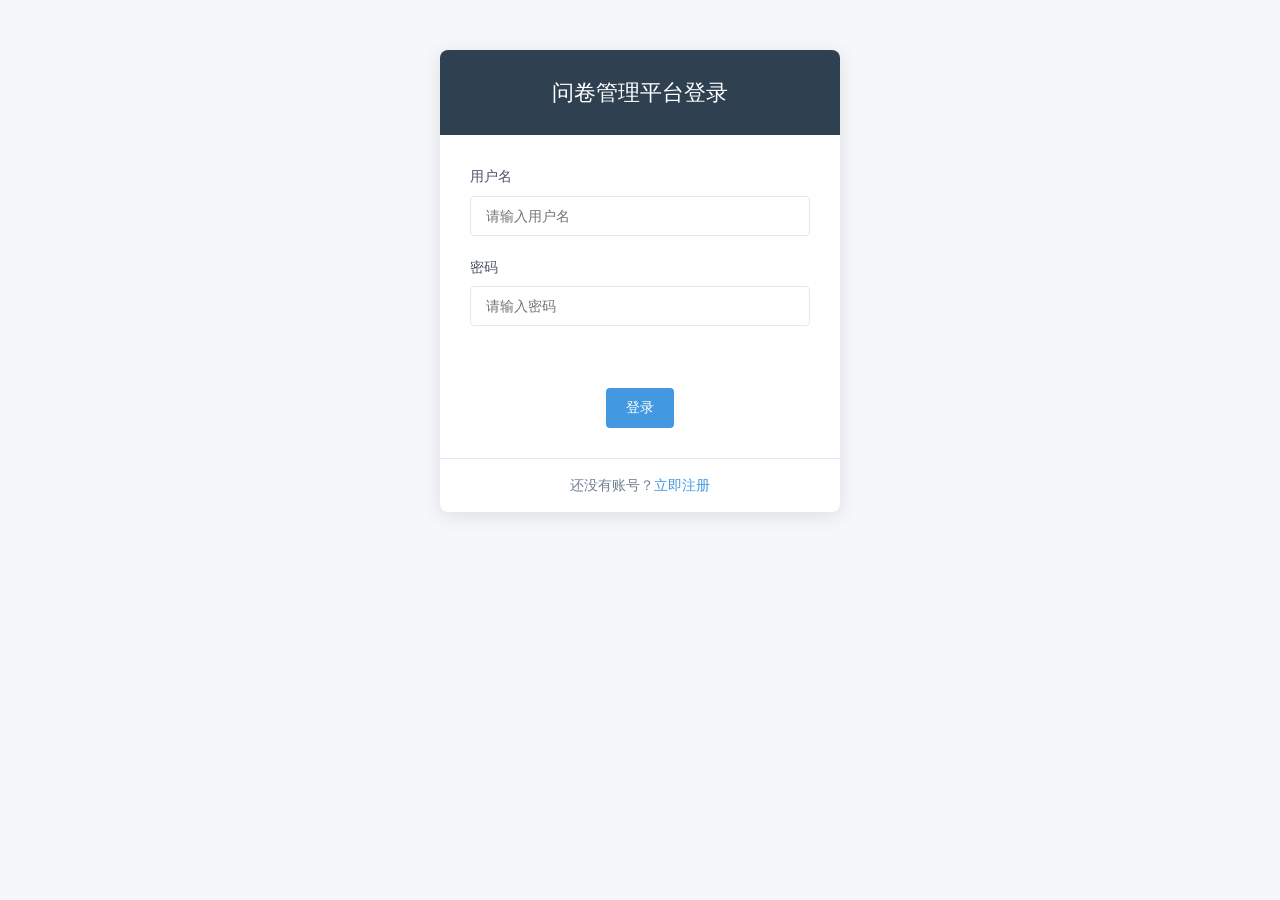
<file: src/main/resources/static/page/login.html>
<!DOCTYPE html>
<html>
<head>
    <meta charset="UTF-8">
    <title>登录 - 问卷管理平台</title>
    <link rel="stylesheet" href="../css/layui.css">
    <link href="https://fonts.googleapis.com/css2?family=Roboto:wght@300;400;500&display=swap" rel="stylesheet">
    <link rel="stylesheet" href="../css/common.css">
    <link rel="stylesheet" href="../css/login.css">
</head>
<body>
<div class="login-container">
    <div class="login-header">问卷管理平台登录</div>
    <div class="login-body">
        <form id="loginForm">
            <div class="input-group">
                <label for="username">用户名</label>
                <input type="text" id="username" class="input-control" placeholder="请输入用户名">
                <div id="usernameError" class="error-message"></div>
            </div>
            <div class="input-group">
                <label for="password">密码</label>
                <input type="password" id="password" class="input-control" placeholder="请输入密码">
                <div id="passwordError" class="error-message"></div>
            </div>
            <br>
            <div class="text-center mt-20">
                <button type="button" id="loginBtn" class="btn btn-primary">登录</button>
            </div>
        </form>
    </div>
    <div class="login-footer">
        还没有账号？<a href="/page/register.html">立即注册</a>
    </div>
</div>

<script src="../layui.js"></script>
<script src="../js/app-config.js"></script>
<script>
    layui.use(['jquery', 'layer'], function(){
        var $ = layui.jquery;
        var layer = layui.layer;

        // 登录按钮点击事件
        $('#loginBtn').on('click', function() {
            var username = $('#username').val().trim();
            var password = $('#password').val().trim();

            // 验证输入
            if (!username) {
                $('#usernameError').text('请输入用户名').show();
                return;
            } else {
                $('#usernameError').hide();
            }

            if (!password) {
                $('#passwordError').text('请输入密码').show();
                return;
            } else {
                $('#passwordError').hide();
            }

            // 显示加载中
            var loadIndex = layer.load(1, {
                shade: [0.1, '#fff']
            });

            // 发送登录请求
            $.ajax({
                url: QuestConfig.apiUrl('/user/login'),
                type: 'POST',
                contentType: 'application/json',
                data: JSON.stringify({
                    username: username,
                    password: password
                }),
                success: function(res) {
                    layer.close(loadIndex);
                    if (res.code === 200) {
                        layer.msg('登录成功', {icon: 1});
                        localStorage.setItem('username', res.data.username);
                        localStorage.setItem('authToken', res.data.token);
                        // 跳转到首页
                        setTimeout(function() {
                            window.location.href = '/index.html';
                        }, 1000);
                    } else {
                        layer.msg(res.msg || '登录失败', {icon: 2});
                    }
                },
                error: function() {
                    layer.close(loadIndex);
                    layer.msg('网络错误，请稍后再试', {icon: 2});
                }
            });
        });

        // 回车登录
        $('#password').on('keypress', function(e) {
            if (e.which === 13) {
                $('#loginBtn').click();
            }
        });
    });
</script>
</body>
</html>
</file>
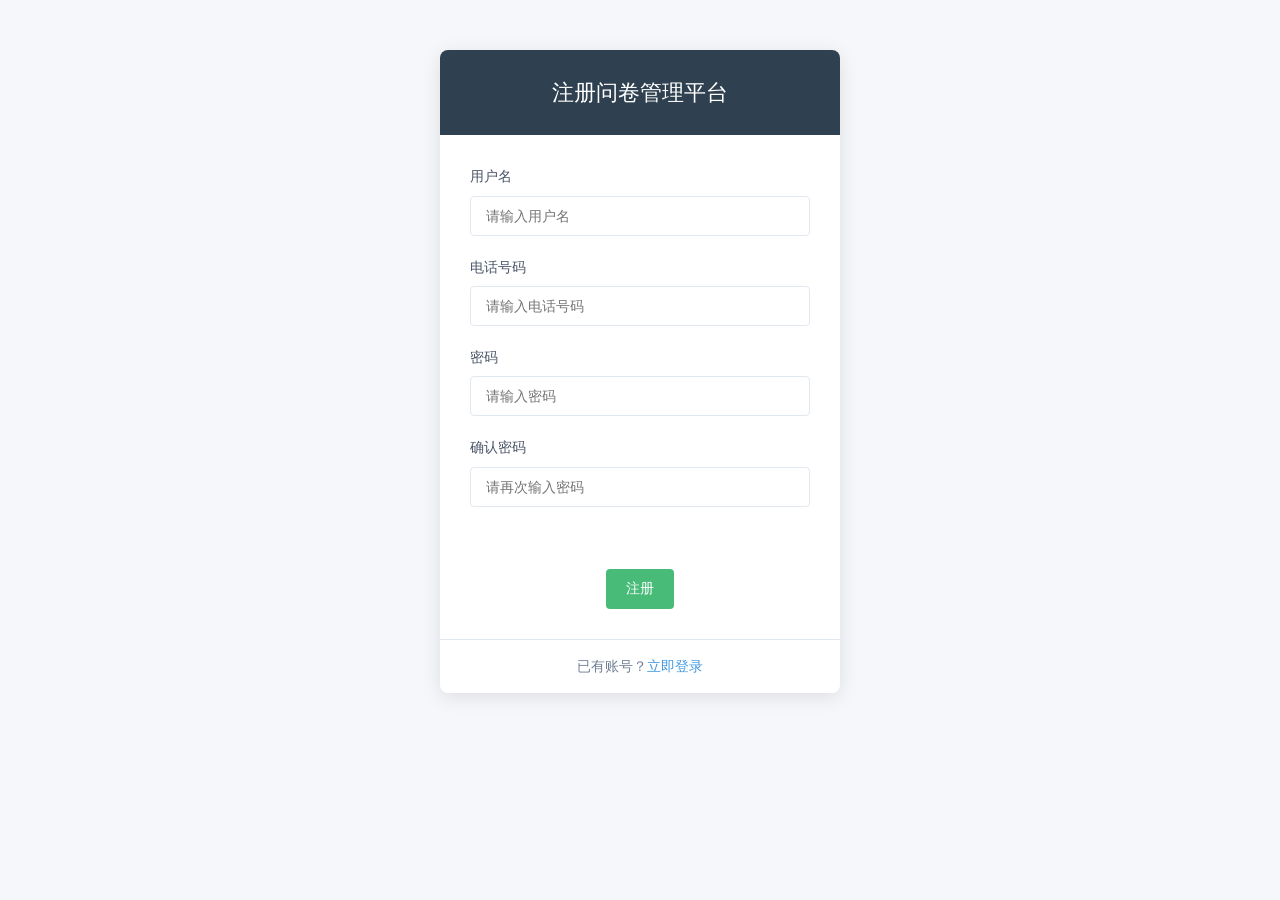
<file: src/main/resources/static/page/register.html>
<!DOCTYPE html>
<html>
<head>
    <meta charset="UTF-8">
    <title>注册 - 问卷管理平台</title>
    <link rel="stylesheet" href="../css/layui.css">
    <link href="https://fonts.googleapis.com/css2?family=Roboto:wght@300;400;500&display=swap" rel="stylesheet">
    <link rel="stylesheet" href="../css/common.css">
    <link rel="stylesheet" href="../css/register.css">
</head>
<body>
<div class="register-container">
    <div class="register-header">注册问卷管理平台</div>
    <div class="register-body">
        <form id="registerForm">
            <div class="input-group">
                <label for="regUsername">用户名</label>
                <input type="text" id="regUsername" class="input-control" placeholder="请输入用户名">
                <div id="usernameError" class="error-message"></div>
            </div>
            <div class="input-group">
                <label for="regUsername">电话号码</label>
                <input type="text" id="regPhone" class="input-control" placeholder="请输入电话号码">
                <div id="phoneError" class="error-message"></div>
            </div>
            <div class="input-group">
                <label for="regPassword">密码</label>
                <input type="password" id="regPassword" class="input-control" placeholder="请输入密码">
                <div id="passwordError" class="error-message"></div>
            </div>
            <div class="input-group">
                <label for="confirmPassword">确认密码</label>
                <input type="password" id="confirmPassword" class="input-control" placeholder="请再次输入密码">
                <div id="confirmError" class="error-message"></div>
            </div>
            <br>
            <div class="text-center mt-20">
                <button type="button" id="registerBtn" class="btn btn-success">注册</button>
            </div>
        </form>
    </div>
    <div class="register-footer">
        已有账号？<a href="/page/login.html">立即登录</a>
    </div>
</div>

<script src="../layui.js"></script>
<script src="../js/app-config.js"></script>
<script>
    layui.use(['jquery', 'layer'], function(){
        var $ = layui.jquery;
        var layer = layui.layer;

        // 注册按钮点击事件
        $('#registerBtn').on('click', function() {
            var username = $('#regUsername').val().trim();
            var password = $('#regPassword').val().trim();
            var phone = $('#regPhone').val().trim();
            var confirmPassword = $('#confirmPassword').val().trim();

            // 验证输入
            if (!username) {
                $('#usernameError').text('请输入用户名').show();
                return;
            } else if (username.length < 4 || username.length > 16) {
                $('#usernameError').text('用户名长度应在4-16位之间').show();
                return;
            } else {
                $('#usernameError').hide();
            }

            if (!phone) {
                $('#phoneError').text('请输入电话号码').show();
                return;
            } else if (phone.length != 11) {
                $('#phoneError').text('电话号码长度应为11位').show();
                return;
            } else {
                $('#phoneError').hide();
            }

            if (!password) {
                $('#passwordError').text('请输入密码').show();
                return;
            } else if (password.length < 6 || password.length > 20) {
                $('#passwordError').text('密码长度应在6-20位之间').show();
                return;
            } else {
                $('#passwordError').hide();
            }

            if (password !== confirmPassword) {
                $('#confirmError').text('两次输入的密码不一致').show();
                return;
            } else {
                $('#confirmError').hide();
            }

            // 显示加载中
            var loadIndex = layer.load(1, {
                shade: [0.1, '#fff']
            });

            // 发送注册请求
            $.ajax({
                url: QuestConfig.apiUrl('/user/register'),
                type: 'POST',
                contentType: 'application/json',
                data: JSON.stringify({
                    username: username,
                    password: password,
                    phone: phone
                }),
                success: function(res) {
                    layer.close(loadIndex);
                    if (res.code === 200) {
                        layer.msg('注册成功', {icon: 1});
                        // 自动跳转到登录页面
                        setTimeout(function() {
                            window.location.href = 'login.html';
                        }, 1000);
                    } else {
                        layer.msg(res.msg || '注册失败', {icon: 2});
                    }
                },
                error: function() {
                    layer.close(loadIndex);
                    layer.msg('网络错误，请稍后再试', {icon: 2});
                }
            });
        });

        // 回车注册
        $('#confirmPassword').on('keypress', function(e) {
            if (e.which === 13) {
                $('#registerBtn').click();
            }
        });
    });
</script>
</body>
</html>
</file>
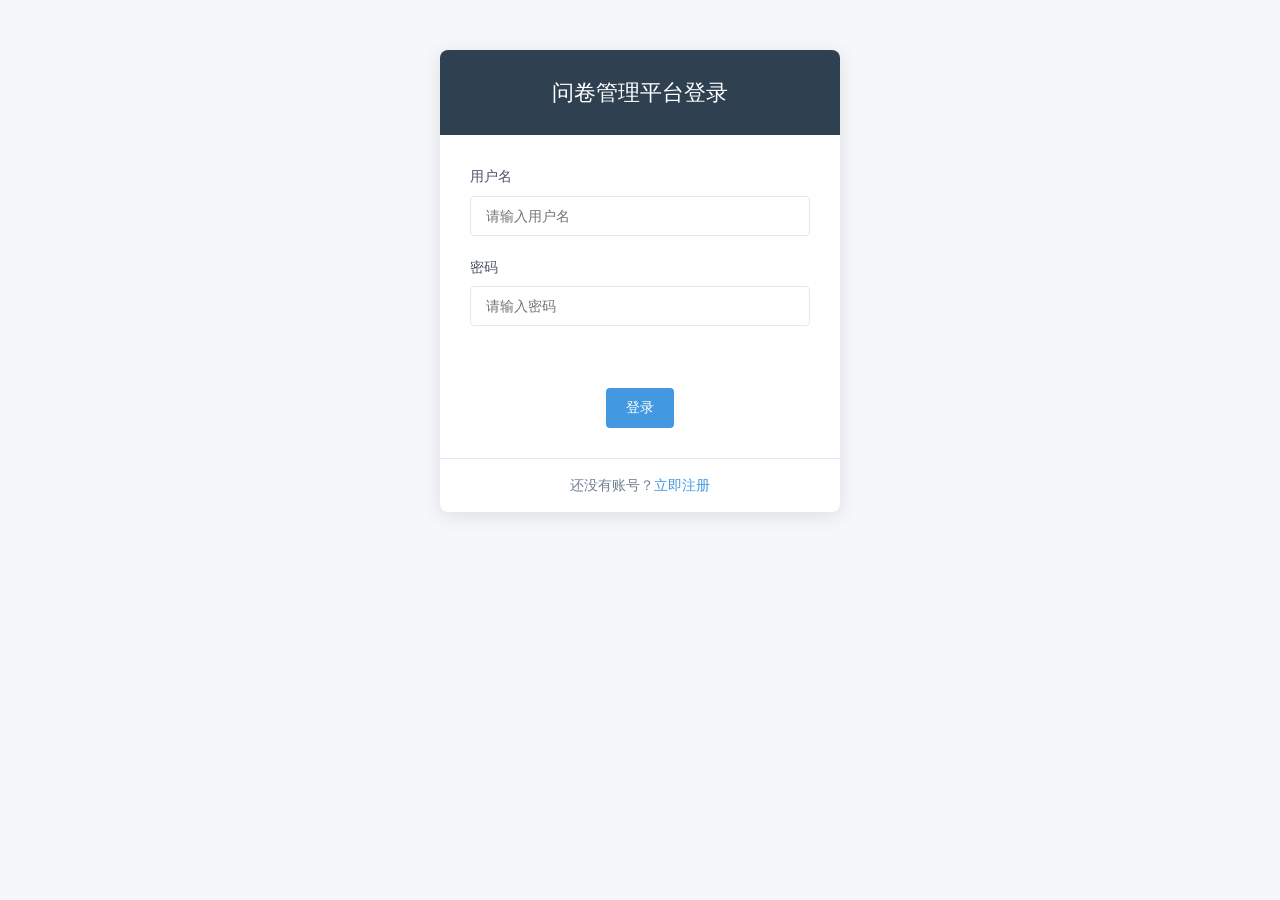
<file: src/main/resources/static/page/survey_edit.html>
<!DOCTYPE html>
<html>
<head>
    <meta charset="UTF-8">
    <title>问卷构建 - 问卷管理平台</title>
    <link rel="stylesheet" href="../css/layui.css">
    <link rel="stylesheet" href="../css/common.css">
    <link rel="stylesheet" href="../css/survey_edit.css">
</head>
<body>
<div class="container">
    <div class="card">
        <div class="card-header">
            <h2>问卷构建</h2>
        </div>
        <div class="card-body">
            <div class="survey-editor">
                <!-- 组件面板 -->
                <div class="component-panel card">
                    <h3 class="component-title">组件列表</h3>
                    <div class="draggable-item" draggable="true" data-type="text">
                        <i class="layui-icon layui-icon-edit"></i> 文本输入框
                    </div>
                    <div class="draggable-item" draggable="true" data-type="textarea">
                        <i class="layui-icon layui-icon-list"></i> 多行文本
                    </div>
                    <div class="draggable-item" draggable="true" data-type="select">
                        <i class="layui-icon layui-icon-down"></i> 下拉选择
                    </div>
                    <div class="draggable-item" draggable="true" data-type="radio">
                        <i class="layui-icon layui-icon-circle"></i> 单选框
                    </div>
                    <div class="draggable-item" draggable="true" data-type="checkbox">
                        <i class="layui-icon layui-icon-radio"></i> 复选框
                    </div>
                </div>

                <!-- 表单构建区 -->
                <div class="form-builder card" id="formBuilder">
                    <div class="form-title-container">
                        <input type="text" class="input-control form-title" placeholder="请输入问卷标题">
                    </div>
                    <div class="empty-state">拖拽组件到这里构建问卷</div>
                </div>
            </div>

            <div class="text-center mt-20">
                <button class="btn btn-danger" onclick="window.location.href = '/index.html'">
                    <i class="layui-icon layui-icon-close"></i> 关闭
                </button>
                <button class="btn btn-success" onclick="submitForm()">
                    <i class="layui-icon layui-icon-ok"></i> 生成
                </button>
            </div>
        </div>
    </div>
</div>

<script src="../layui.js"></script>
<script src="../js/app-config.js"></script>
<script src="../js/user.js"></script>
<script>
    layui.use(['jquery', 'layer', 'form', 'user'], function(){
        var $ = layui.jquery;
        var layer = layui.layer;
        var form = layui.form;
        var user = layui.user;

        var builder = document.getElementById('formBuilder');
        var username = localStorage.getItem('username');
        var surveyId = getQueryParam('id');
        var type = getQueryParam('type') ? getQueryParam('type') : 'insert';

        // 检查登录状态
        if (!user.checkLogin()) return;


        // 拖拽功能
        document.querySelectorAll('.draggable-item').forEach(item => {
            item.addEventListener('dragstart', e => {
                e.dataTransfer.setData('type', item.dataset.type);
            });
        });

        builder.addEventListener('dragover', e => {
            e.preventDefault();
            builder.style.backgroundColor = '#f8f8f8';
        });

        builder.addEventListener('dragleave', () => {
            builder.style.backgroundColor = '#fff';
        });

        builder.addEventListener('drop', function (e) {
            e.preventDefault();
            builder.style.backgroundColor = '#fff';

            const placeholder = builder.querySelector('.empty-state');
            if (placeholder) placeholder.remove();

            const type = e.dataTransfer.getData('type');
            addFormItem(type);
        });

        // 添加表单项
        function addFormItem(type, title, options) {
            const formItem = document.createElement('div');
            formItem.className = 'card form-item-wrapper';

            let innerHTML = `<i class="layui-icon layui-icon-close delete-btn" onclick="this.parentNode.remove()"></i>`;
            innerHTML += `<input type="text" class="input-control title-input" placeholder="请输入标题" value="${title || ''}">`;

            if (type === 'text') {
                innerHTML += `<input type="text" class="input-control" disabled>`;
            } else if (type === 'textarea') {
                innerHTML += `<textarea class="layui-textarea" rows="3" disabled></textarea>`;
            } else {
                innerHTML += `<div class="options-container" data-type="${type}">`;

                if (options && options.length > 0) {
                    options.forEach(option => {
                        if (type === 'select') {
                            innerHTML += `
                                <div class="option-group">
                                    <input type="text" class="input-control" placeholder="请输入选项" value="${option.content || ''}">
                                    <span class="delete-option-btn" onclick="this.parentNode.remove()">
                                        <i class="layui-icon layui-icon-close"></i>
                                    </span>
                                </div>`;
                        } else if (type === 'radio') {
                            const randomName = `radio_${Date.now()}`;
                            innerHTML += `
                                <div class="option-group">
                                    <input type="radio" name="${randomName}" title="选项" disabled>
                                    <input type="text" class="input-control" placeholder="请输入选项" value="${option.content || ''}">
                                    <span class="delete-option-btn" onclick="this.parentNode.remove()">
                                        <i class="layui-icon layui-icon-close"></i>
                                    </span>
                                </div>`;
                        } else if (type === 'checkbox') {
                            innerHTML += `
                                <div class="option-group">
                                    <input type="checkbox" title="选项" disabled>
                                    <input type="text" class="input-control" placeholder="请输入选项" value="${option.content || ''}">
                                    <span class="delete-option-btn" onclick="this.parentNode.remove()">
                                        <i class="layui-icon layui-icon-close"></i>
                                    </span>
                                </div>`;
                        }
                    });
                } else {
                    if (type === 'select') {
                        innerHTML += `
                            <div class="option-group">
                                <input type="text" class="input-control" placeholder="请输入选项">
                                <span class="delete-option-btn" onclick="this.parentNode.remove()">
                                    <i class="layui-icon layui-icon-close"></i>
                                </span>
                            </div>`;
                    } else if (type === 'radio') {
                        const randomName = `radio_${Date.now()}`;
                        innerHTML += `
                            <div class="option-group">
                                <input type="radio" name="${randomName}" title="选项" disabled>
                                <input type="text" class="input-control" placeholder="请输入选项">
                                <span class="delete-option-btn" onclick="this.parentNode.remove()">
                                    <i class="layui-icon layui-icon-close"></i>
                                </span>
                            </div>`;
                    } else if (type === 'checkbox') {
                        innerHTML += `
                            <div class="option-group">
                                <input type="checkbox" title="选项" disabled>
                                <input type="text" class="input-control" placeholder="请输入选项">
                                <span class="delete-option-btn" onclick="this.parentNode.remove()">
                                    <i class="layui-icon layui-icon-close"></i>
                                </span>
                            </div>`;
                    }
                }

                innerHTML += `</div>`;
                innerHTML += `<button type="button" class="btn btn-primary add-option-btn">
                        <i class="layui-icon layui-icon-add-1"></i> 添加选项
                     </button>`;
            }

            formItem.innerHTML = innerHTML;
            builder.appendChild(formItem);

            // 添加选项按钮事件
            const btn = formItem.querySelector('.add-option-btn');
            if (btn) {
                btn.addEventListener('click', function() {
                    const container = this.previousElementSibling;
                    const optType = container.dataset.type;
                    const optDiv = document.createElement('div');
                    optDiv.className = 'option-group';

                    const randomName = `radio_${Date.now()}`;

                    if (optType === 'select') {
                        optDiv.innerHTML = `
                            <input type="text" class="input-control" placeholder="请输入选项">
                            <span class="delete-option-btn" onclick="this.parentNode.remove()">
                                <i class="layui-icon layui-icon-close"></i>
                            </span>`;
                    } else if (optType === 'radio') {
                        optDiv.innerHTML = `
                            <input type="radio" name="${randomName}" title="选项" disabled>
                            <input type="text" class="input-control" placeholder="请输入选项">
                            <span class="delete-option-btn" onclick="this.parentNode.remove()">
                                <i class="layui-icon layui-icon-close"></i>
                            </span>`;
                    } else if (optType === 'checkbox') {
                        optDiv.innerHTML = `
                            <input type="checkbox" title="选项" disabled>
                            <input type="text" class="input-control" placeholder="请输入选项">
                            <span class="delete-option-btn" onclick="this.parentNode.remove()">
                                <i class="layui-icon layui-icon-close"></i>
                            </span>`;
                    }

                    container.appendChild(optDiv);
                    form.render();
                });
            }

            form.render();
        }

        // 加载问卷数据
        function loadSurveyData(id) {
            layer.load(1);
            $.ajax({
                url: QuestConfig.apiUrl('/survey/detail'),
                type: 'GET',
                data: {
                    id: id,
                    type: type
                },
                success: function(res) {
                    layer.closeAll('loading');
                    if(res) {
                        if(res.code === 200) {
                            var data = res.data;
                            $('.form-title').val(data.title || '未命名问卷');

                            const placeholder = builder.querySelector('.empty-state');
                            if (placeholder) placeholder.remove();

                            if(data.questions && data.questions.length > 0) {
                                data.questions.forEach(question => {
                                    addFormItem(question.type, question.title, question.options);
                                });
                            }

                            type = 'update';

                            $('title').text("问卷修改 - 问卷调研平台");
                            $('.card-header h2').text('问卷修改');
                            $('.btn-success').html('<i class="layui-icon layui-icon-ok"></i> 修改');

                        } else {
                            type = 'insert';
                            layer.msg(res.msg || '加载问卷数据失败', {icon: 2});
                        }
                    } else {
                        layer.msg(res.msg || '加载问卷数据失败', {icon: 2});
                    }
                },
                error: function() {
                    layer.closeAll('loading');
                    layer.msg('加载问卷数据失败', {icon: 2});
                }
            });
        }

        // 获取URL参数
        function getQueryParam(name) {
            const urlParams = new URLSearchParams(window.location.search);
            return urlParams.get(name);
        }

        // 提交表单
        window.submitForm = function() {
            const formTitle = $('.form-title').val() || '未命名问卷';
            const items = $('#formBuilder .form-item-wrapper');
            let message = '创建';

            if(items.length === 0) {
                layer.msg('请先添加问卷组件', {icon: 2});
                return;
            }

            const formJson = {
                formTitle: formTitle,
                fields: []
            };

            if(type === 'update') {
                formJson.id = surveyId;
                message = '更新';
            }

            items.each(function() {
                const title = $(this).find('.title-input').val() || '未命名字段';
                const type = $(this).find('.options-container').data('type') ||
                    ($(this).find('textarea').length ? 'textarea' : 'text');

                let options = [];
                $(this).find('.option-group').each(function() {
                    const text = $(this).find('input[type="text"]').val();
                    if(text && text.trim()) {
                        options.push(text.trim());
                    }
                });

                formJson.fields.push({
                    type: type,
                    title: title,
                    options: options.length > 0 ? options : undefined
                });
            });

            layer.confirm('确定要' + message + '问卷吗？', {
                icon: 3,
                title: '提示'
            }, function(index) {
                $.ajax({
                    url: QuestConfig.apiUrl('/survey/edit'),
                    type: 'POST',
                    headers: QuestConfig.authHeaders(),
                    contentType: 'application/json',
                    data: JSON.stringify({
                        username: username,
                        type: type,
                        ...formJson
                    }),
                    success: function(res) {
                        layer.close(index);
                        if(res.code === 200) {
                            layer.msg('问卷' + message + '成功', {icon: 1});
                            setTimeout(function(){
                                window.location.href = '/index.html';
                            }, 1000);
                        } else {
                            layer.msg(res.msg || '问卷' + message + '失败', {icon: 2});
                        }
                    },
                    error: function() {
                        layer.close(index);
                        layer.msg('网络错误，请稍后再试', {icon: 2});
                    }
                });
            });
        }

        // 如果type==='update'，则加载问卷数据
        if(type === 'update') {
            loadSurveyData(surveyId);
        }
    });
</script>
</body>
</html>
</file>
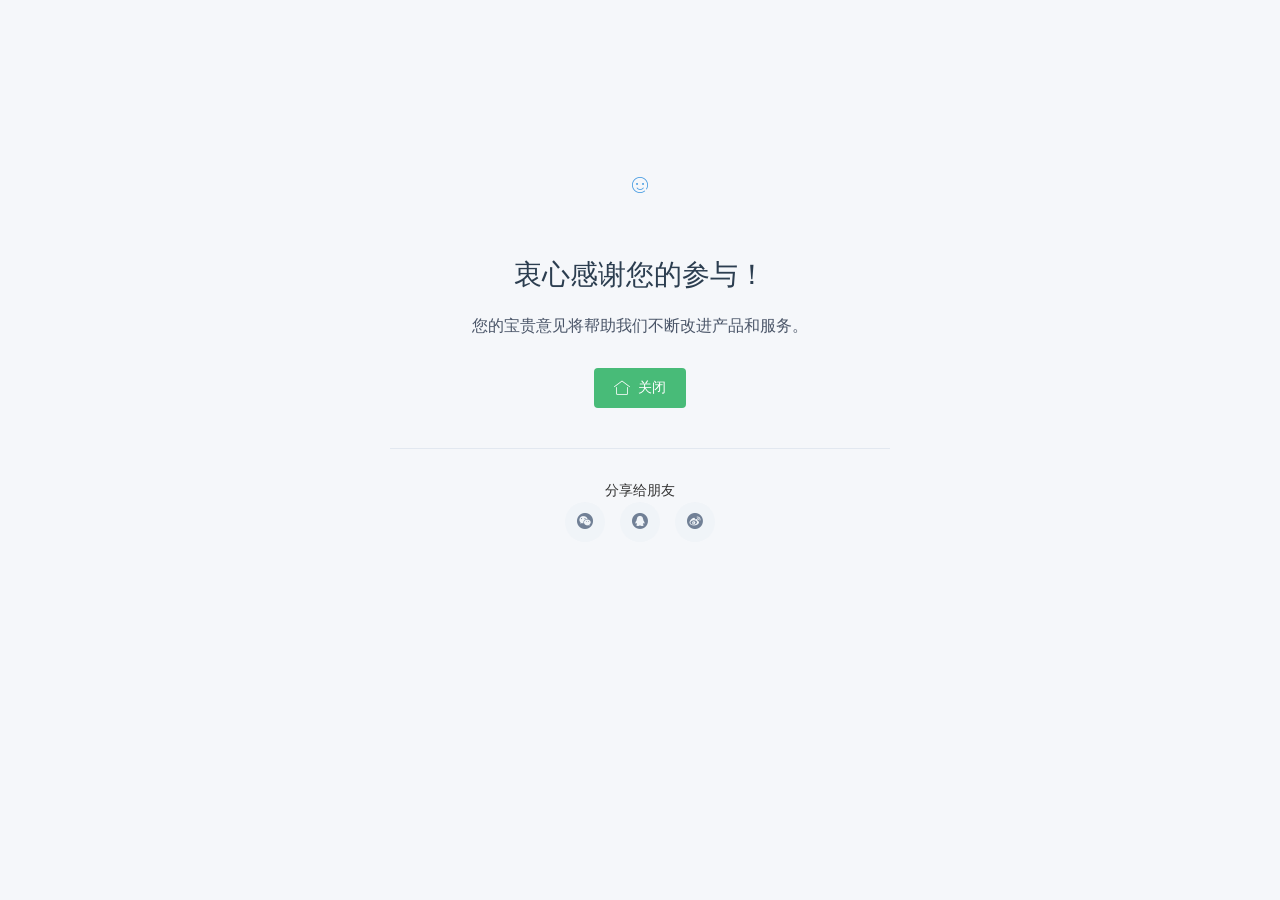
<file: src/main/resources/static/page/thank.html>
<!DOCTYPE html>
<html lang="en">
<head>
    <meta charset="UTF-8">
    <title>感谢参与</title>
    <link rel="stylesheet" href="../css/layui.css">
    <link href="https://fonts.googleapis.com/css2?family=Roboto:wght@300;400;500&display=swap" rel="stylesheet">
    <link rel="stylesheet" href="../css/common.css">
    <link rel="stylesheet" href="../css/thank.css">
</head>
<body>
<div class="container thank-container">
    <div class="thank-icon">
        <i class="layui-icon layui-icon-face-smile"></i>
    </div>
    <h1 class="thank-title">衷心感谢您的参与！</h1>
    <p class="thank-message">
        您的宝贵意见将帮助我们不断改进产品和服务。
    </p>

    <button class="btn btn-success" onclick="window.close()">
        <i class="layui-icon layui-icon-home"></i> 关闭
    </button>

    <div class="social-sharing">
        <div class="social-title">分享给朋友</div>
        <div class="social-icons">
            <div class="social-icon"><i class="layui-icon layui-icon-login-wechat"></i></div>
            <div class="social-icon"><i class="layui-icon layui-icon-login-qq"></i></div>
            <div class="social-icon"><i class="layui-icon layui-icon-login-weibo"></i></div>
        </div>
    </div>
</div>

<script src="../layui.js"></script>
</body>
</html>
</file>
<file: src/main/resources/static/css/layui.css>
.layui-inline,img{display:inline-block;vertical-align:middle}h1,h2,h3,h4,h5,h6{font-weight:400}a,body{color:#333}.layui-edge,.layui-header,.layui-inline,.layui-main{position:relative}.layui-edge,hr{height:0;overflow:hidden}.layui-layout-body,.layui-side,.layui-side-scroll{overflow-x:hidden}.layui-edge,.layui-elip,hr{overflow:hidden}.layui-btn,.layui-edge,.layui-inline,img{vertical-align:middle}.layui-btn,.layui-disabled,.layui-icon,.layui-unselect{-moz-user-select:none;-webkit-user-select:none;-ms-user-select:none}blockquote,body,button,dd,div,dl,dt,form,h1,h2,h3,h4,h5,h6,input,li,ol,p,pre,td,textarea,th,ul{margin:0;padding:0;-webkit-tap-highlight-color:rgba(0,0,0,0)}a:active,a:hover{outline:0}img{border:none}li{list-style:none}table{border-collapse:collapse;border-spacing:0}h4,h5,h6{font-size:100%}button,input,optgroup,option,select,textarea{font-family:inherit;font-size:inherit;font-style:inherit;font-weight:inherit;outline:0}pre{white-space:pre-wrap;white-space:-moz-pre-wrap;white-space:-pre-wrap;white-space:-o-pre-wrap;word-wrap:break-word}body{line-height:1.6;color:rgba(0,0,0,.85);font:14px Helvetica Neue,Helvetica,PingFang SC,Tahoma,Arial,sans-serif}hr{line-height:0;margin:10px 0;padding:0;border:none!important;border-bottom:1px solid #eee!important;clear:both;background:0 0}a{text-decoration:none}a:hover{color:#777}a cite{font-style:normal;*cursor:pointer}.layui-border-box,.layui-border-box *{box-sizing:border-box}.layui-box,.layui-box *{box-sizing:content-box}.layui-clear{clear:both;*zoom:1}.layui-clear:after{content:'\20';clear:both;*zoom:1;display:block;height:0}.layui-inline{*display:inline;*zoom:1}.layui-btn,.layui-btn-group,.layui-edge{display:inline-block}.layui-edge{width:0;border-width:6px;border-style:dashed;border-color:transparent}.layui-edge-top{top:-4px;border-bottom-color:#999;border-bottom-style:solid}.layui-edge-right{border-left-color:#999;border-left-style:solid}.layui-edge-bottom{top:2px;border-top-color:#999;border-top-style:solid}.layui-edge-left{border-right-color:#999;border-right-style:solid}.layui-elip{text-overflow:ellipsis;white-space:nowrap}.layui-disabled,.layui-disabled:hover{color:#d2d2d2!important;cursor:not-allowed!important}.layui-circle{border-radius:100%}.layui-show{display:block!important}.layui-hide{display:none!important}.layui-show-v{visibility:visible!important}.layui-hide-v{visibility:hidden!important}@font-face{font-family:layui-icon;src:url(../font/iconfont.eot?v=256);src:url(../font/iconfont.eot?v=256#iefix) format('embedded-opentype'),url(../font/iconfont.woff2?v=256) format('woff2'),url(../font/iconfont.woff?v=256) format('woff'),url(../font/iconfont.ttf?v=256) format('truetype'),url(../font/iconfont.svg?v=256#layui-icon) format('svg')}.layui-icon{font-family:layui-icon!important;font-size:16px;font-style:normal;-webkit-font-smoothing:antialiased;-moz-osx-font-smoothing:grayscale}.layui-icon-reply-fill:before{content:"\e611"}.layui-icon-set-fill:before{content:"\e614"}.layui-icon-menu-fill:before{content:"\e60f"}.layui-icon-search:before{content:"\e615"}.layui-icon-share:before{content:"\e641"}.layui-icon-set-sm:before{content:"\e620"}.layui-icon-engine:before{content:"\e628"}.layui-icon-close:before{content:"\1006"}.layui-icon-close-fill:before{content:"\1007"}.layui-icon-chart-screen:before{content:"\e629"}.layui-icon-star:before{content:"\e600"}.layui-icon-circle-dot:before{content:"\e617"}.layui-icon-chat:before{content:"\e606"}.layui-icon-release:before{content:"\e609"}.layui-icon-list:before{content:"\e60a"}.layui-icon-chart:before{content:"\e62c"}.layui-icon-ok-circle:before{content:"\1005"}.layui-icon-layim-theme:before{content:"\e61b"}.layui-icon-table:before{content:"\e62d"}.layui-icon-right:before{content:"\e602"}.layui-icon-left:before{content:"\e603"}.layui-icon-cart-simple:before{content:"\e698"}.layui-icon-face-cry:before{content:"\e69c"}.layui-icon-face-smile:before{content:"\e6af"}.layui-icon-survey:before{content:"\e6b2"}.layui-icon-tree:before{content:"\e62e"}.layui-icon-ie:before{content:"\e7bb"}.layui-icon-upload-circle:before{content:"\e62f"}.layui-icon-add-circle:before{content:"\e61f"}.layui-icon-download-circle:before{content:"\e601"}.layui-icon-templeate-1:before{content:"\e630"}.layui-icon-util:before{content:"\e631"}.layui-icon-face-surprised:before{content:"\e664"}.layui-icon-edit:before{content:"\e642"}.layui-icon-speaker:before{content:"\e645"}.layui-icon-down:before{content:"\e61a"}.layui-icon-file:before{content:"\e621"}.layui-icon-layouts:before{content:"\e632"}.layui-icon-rate-half:before{content:"\e6c9"}.layui-icon-add-circle-fine:before{content:"\e608"}.layui-icon-prev-circle:before{content:"\e633"}.layui-icon-read:before{content:"\e705"}.layui-icon-404:before{content:"\e61c"}.layui-icon-carousel:before{content:"\e634"}.layui-icon-help:before{content:"\e607"}.layui-icon-code-circle:before{content:"\e635"}.layui-icon-windows:before{content:"\e67f"}.layui-icon-water:before{content:"\e636"}.layui-icon-username:before{content:"\e66f"}.layui-icon-find-fill:before{content:"\e670"}.layui-icon-about:before{content:"\e60b"}.layui-icon-location:before{content:"\e715"}.layui-icon-up:before{content:"\e619"}.layui-icon-pause:before{content:"\e651"}.layui-icon-date:before{content:"\e637"}.layui-icon-layim-uploadfile:before{content:"\e61d"}.layui-icon-delete:before{content:"\e640"}.layui-icon-play:before{content:"\e652"}.layui-icon-top:before{content:"\e604"}.layui-icon-firefox:before{content:"\e686"}.layui-icon-friends:before{content:"\e612"}.layui-icon-refresh-3:before{content:"\e9aa"}.layui-icon-ok:before{content:"\e605"}.layui-icon-layer:before{content:"\e638"}.layui-icon-face-smile-fine:before{content:"\e60c"}.layui-icon-dollar:before{content:"\e659"}.layui-icon-group:before{content:"\e613"}.layui-icon-layim-download:before{content:"\e61e"}.layui-icon-picture-fine:before{content:"\e60d"}.layui-icon-link:before{content:"\e64c"}.layui-icon-diamond:before{content:"\e735"}.layui-icon-log:before{content:"\e60e"}.layui-icon-key:before{content:"\e683"}.layui-icon-rate-solid:before{content:"\e67a"}.layui-icon-fonts-del:before{content:"\e64f"}.layui-icon-unlink:before{content:"\e64d"}.layui-icon-fonts-clear:before{content:"\e639"}.layui-icon-triangle-r:before{content:"\e623"}.layui-icon-circle:before{content:"\e63f"}.layui-icon-radio:before{content:"\e643"}.layui-icon-align-center:before{content:"\e647"}.layui-icon-align-right:before{content:"\e648"}.layui-icon-align-left:before{content:"\e649"}.layui-icon-loading-1:before{content:"\e63e"}.layui-icon-return:before{content:"\e65c"}.layui-icon-fonts-strong:before{content:"\e62b"}.layui-icon-upload:before{content:"\e67c"}.layui-icon-dialogue:before{content:"\e63a"}.layui-icon-video:before{content:"\e6ed"}.layui-icon-headset:before{content:"\e6fc"}.layui-icon-cellphone-fine:before{content:"\e63b"}.layui-icon-add-1:before{content:"\e654"}.layui-icon-face-smile-b:before{content:"\e650"}.layui-icon-fonts-html:before{content:"\e64b"}.layui-icon-screen-full:before{content:"\e622"}.layui-icon-form:before{content:"\e63c"}.layui-icon-cart:before{content:"\e657"}.layui-icon-camera-fill:before{content:"\e65d"}.layui-icon-tabs:before{content:"\e62a"}.layui-icon-heart-fill:before{content:"\e68f"}.layui-icon-fonts-code:before{content:"\e64e"}.layui-icon-ios:before{content:"\e680"}.layui-icon-at:before{content:"\e687"}.layui-icon-fire:before{content:"\e756"}.layui-icon-set:before{content:"\e716"}.layui-icon-fonts-u:before{content:"\e646"}.layui-icon-triangle-d:before{content:"\e625"}.layui-icon-tips:before{content:"\e702"}.layui-icon-picture:before{content:"\e64a"}.layui-icon-more-vertical:before{content:"\e671"}.layui-icon-bluetooth:before{content:"\e689"}.layui-icon-flag:before{content:"\e66c"}.layui-icon-loading:before{content:"\e63d"}.layui-icon-fonts-i:before{content:"\e644"}.layui-icon-refresh-1:before{content:"\e666"}.layui-icon-rmb:before{content:"\e65e"}.layui-icon-addition:before{content:"\e624"}.layui-icon-home:before{content:"\e68e"}.layui-icon-time:before{content:"\e68d"}.layui-icon-user:before{content:"\e770"}.layui-icon-notice:before{content:"\e667"}.layui-icon-chrome:before{content:"\e68a"}.layui-icon-edge:before{content:"\e68b"}.layui-icon-login-weibo:before{content:"\e675"}.layui-icon-voice:before{content:"\e688"}.layui-icon-upload-drag:before{content:"\e681"}.layui-icon-login-qq:before{content:"\e676"}.layui-icon-snowflake:before{content:"\e6b1"}.layui-icon-heart:before{content:"\e68c"}.layui-icon-logout:before{content:"\e682"}.layui-icon-file-b:before{content:"\e655"}.layui-icon-template:before{content:"\e663"}.layui-icon-transfer:before{content:"\e691"}.layui-icon-auz:before{content:"\e672"}.layui-icon-console:before{content:"\e665"}.layui-icon-app:before{content:"\e653"}.layui-icon-prev:before{content:"\e65a"}.layui-icon-website:before{content:"\e7ae"}.layui-icon-next:before{content:"\e65b"}.layui-icon-component:before{content:"\e857"}.layui-icon-android:before{content:"\e684"}.layui-icon-more:before{content:"\e65f"}.layui-icon-login-wechat:before{content:"\e677"}.layui-icon-shrink-right:before{content:"\e668"}.layui-icon-spread-left:before{content:"\e66b"}.layui-icon-camera:before{content:"\e660"}.layui-icon-note:before{content:"\e66e"}.layui-icon-refresh:before{content:"\e669"}.layui-icon-female:before{content:"\e661"}.layui-icon-male:before{content:"\e662"}.layui-icon-screen-restore:before{content:"\e758"}.layui-icon-password:before{content:"\e673"}.layui-icon-senior:before{content:"\e674"}.layui-icon-theme:before{content:"\e66a"}.layui-icon-tread:before{content:"\e6c5"}.layui-icon-praise:before{content:"\e6c6"}.layui-icon-star-fill:before{content:"\e658"}.layui-icon-rate:before{content:"\e67b"}.layui-icon-template-1:before{content:"\e656"}.layui-icon-vercode:before{content:"\e679"}.layui-icon-service:before{content:"\e626"}.layui-icon-cellphone:before{content:"\e678"}.layui-icon-print:before{content:"\e66d"}.layui-icon-cols:before{content:"\e610"}.layui-icon-wifi:before{content:"\e7e0"}.layui-icon-export:before{content:"\e67d"}.layui-icon-rss:before{content:"\e808"}.layui-icon-slider:before{content:"\e714"}.layui-icon-email:before{content:"\e618"}.layui-icon-subtraction:before{content:"\e67e"}.layui-icon-mike:before{content:"\e6dc"}.layui-icon-light:before{content:"\e748"}.layui-icon-gift:before{content:"\e627"}.layui-icon-mute:before{content:"\e685"}.layui-icon-reduce-circle:before{content:"\e616"}.layui-icon-music:before{content:"\e690"}.layui-main{width:1140px;margin:0 auto}.layui-header{z-index:1000;height:60px}.layui-header a:hover{transition:all .5s;-webkit-transition:all .5s}.layui-side{position:fixed;left:0;top:0;bottom:0;z-index:999;width:200px}.layui-side-scroll{position:relative;width:220px;height:100%}.layui-body{position:relative;left:200px;right:0;top:0;bottom:0;z-index:900;width:auto;box-sizing:border-box}.layui-layout-admin .layui-header{position:fixed;top:0;left:0;right:0;background-color:#23262E}.layui-layout-admin .layui-side{top:60px;width:200px;overflow-x:hidden}.layui-layout-admin .layui-body{position:absolute;top:60px;padding-bottom:44px}.layui-layout-admin .layui-main{width:auto;margin:0 15px}.layui-layout-admin .layui-footer{position:fixed;left:200px;right:0;bottom:0;z-index:990;height:44px;line-height:44px;padding:0 15px;box-shadow:-1px 0 4px rgb(0 0 0 / 12%);background-color:#FAFAFA}.layui-layout-admin .layui-logo{position:absolute;left:0;top:0;width:200px;height:100%;line-height:60px;text-align:center;color:#009688;font-size:16px;box-shadow:0 1px 2px 0 rgb(0 0 0 / 15%)}.layui-layout-admin .layui-header .layui-nav{background:0 0}.layui-layout-left{position:absolute!important;left:200px;top:0}.layui-layout-right{position:absolute!important;right:0;top:0}.layui-container{position:relative;margin:0 auto;padding:0 15px;box-sizing:border-box}.layui-fluid{position:relative;margin:0 auto;padding:0 15px}.layui-row:after,.layui-row:before{content:"";display:block;clear:both}.layui-col-lg1,.layui-col-lg10,.layui-col-lg11,.layui-col-lg12,.layui-col-lg2,.layui-col-lg3,.layui-col-lg4,.layui-col-lg5,.layui-col-lg6,.layui-col-lg7,.layui-col-lg8,.layui-col-lg9,.layui-col-md1,.layui-col-md10,.layui-col-md11,.layui-col-md12,.layui-col-md2,.layui-col-md3,.layui-col-md4,.layui-col-md5,.layui-col-md6,.layui-col-md7,.layui-col-md8,.layui-col-md9,.layui-col-sm1,.layui-col-sm10,.layui-col-sm11,.layui-col-sm12,.layui-col-sm2,.layui-col-sm3,.layui-col-sm4,.layui-col-sm5,.layui-col-sm6,.layui-col-sm7,.layui-col-sm8,.layui-col-sm9,.layui-col-xs1,.layui-col-xs10,.layui-col-xs11,.layui-col-xs12,.layui-col-xs2,.layui-col-xs3,.layui-col-xs4,.layui-col-xs5,.layui-col-xs6,.layui-col-xs7,.layui-col-xs8,.layui-col-xs9{position:relative;display:block;box-sizing:border-box}.layui-col-xs1,.layui-col-xs10,.layui-col-xs11,.layui-col-xs12,.layui-col-xs2,.layui-col-xs3,.layui-col-xs4,.layui-col-xs5,.layui-col-xs6,.layui-col-xs7,.layui-col-xs8,.layui-col-xs9{float:left}.layui-col-xs1{width:8.33333333%}.layui-col-xs2{width:16.66666667%}.layui-col-xs3{width:25%}.layui-col-xs4{width:33.33333333%}.layui-col-xs5{width:41.66666667%}.layui-col-xs6{width:50%}.layui-col-xs7{width:58.33333333%}.layui-col-xs8{width:66.66666667%}.layui-col-xs9{width:75%}.layui-col-xs10{width:83.33333333%}.layui-col-xs11{width:91.66666667%}.layui-col-xs12{width:100%}.layui-col-xs-offset1{margin-left:8.33333333%}.layui-col-xs-offset2{margin-left:16.66666667%}.layui-col-xs-offset3{margin-left:25%}.layui-col-xs-offset4{margin-left:33.33333333%}.layui-col-xs-offset5{margin-left:41.66666667%}.layui-col-xs-offset6{margin-left:50%}.layui-col-xs-offset7{margin-left:58.33333333%}.layui-col-xs-offset8{margin-left:66.66666667%}.layui-col-xs-offset9{margin-left:75%}.layui-col-xs-offset10{margin-left:83.33333333%}.layui-col-xs-offset11{margin-left:91.66666667%}.layui-col-xs-offset12{margin-left:100%}@media screen and (max-width:768px){.layui-hide-xs{display:none!important}.layui-show-xs-block{display:block!important}.layui-show-xs-inline{display:inline!important}.layui-show-xs-inline-block{display:inline-block!important}}@media screen and (min-width:768px){.layui-container{width:750px}.layui-hide-sm{display:none!important}.layui-show-sm-block{display:block!important}.layui-show-sm-inline{display:inline!important}.layui-show-sm-inline-block{display:inline-block!important}.layui-col-sm1,.layui-col-sm10,.layui-col-sm11,.layui-col-sm12,.layui-col-sm2,.layui-col-sm3,.layui-col-sm4,.layui-col-sm5,.layui-col-sm6,.layui-col-sm7,.layui-col-sm8,.layui-col-sm9{float:left}.layui-col-sm1{width:8.33333333%}.layui-col-sm2{width:16.66666667%}.layui-col-sm3{width:25%}.layui-col-sm4{width:33.33333333%}.layui-col-sm5{width:41.66666667%}.layui-col-sm6{width:50%}.layui-col-sm7{width:58.33333333%}.layui-col-sm8{width:66.66666667%}.layui-col-sm9{width:75%}.layui-col-sm10{width:83.33333333%}.layui-col-sm11{width:91.66666667%}.layui-col-sm12{width:100%}.layui-col-sm-offset1{margin-left:8.33333333%}.layui-col-sm-offset2{margin-left:16.66666667%}.layui-col-sm-offset3{margin-left:25%}.layui-col-sm-offset4{margin-left:33.33333333%}.layui-col-sm-offset5{margin-left:41.66666667%}.layui-col-sm-offset6{margin-left:50%}.layui-col-sm-offset7{margin-left:58.33333333%}.layui-col-sm-offset8{margin-left:66.66666667%}.layui-col-sm-offset9{margin-left:75%}.layui-col-sm-offset10{margin-left:83.33333333%}.layui-col-sm-offset11{margin-left:91.66666667%}.layui-col-sm-offset12{margin-left:100%}}@media screen and (min-width:992px){.layui-container{width:970px}.layui-hide-md{display:none!important}.layui-show-md-block{display:block!important}.layui-show-md-inline{display:inline!important}.layui-show-md-inline-block{display:inline-block!important}.layui-col-md1,.layui-col-md10,.layui-col-md11,.layui-col-md12,.layui-col-md2,.layui-col-md3,.layui-col-md4,.layui-col-md5,.layui-col-md6,.layui-col-md7,.layui-col-md8,.layui-col-md9{float:left}.layui-col-md1{width:8.33333333%}.layui-col-md2{width:16.66666667%}.layui-col-md3{width:25%}.layui-col-md4{width:33.33333333%}.layui-col-md5{width:41.66666667%}.layui-col-md6{width:50%}.layui-col-md7{width:58.33333333%}.layui-col-md8{width:66.66666667%}.layui-col-md9{width:75%}.layui-col-md10{width:83.33333333%}.layui-col-md11{width:91.66666667%}.layui-col-md12{width:100%}.layui-col-md-offset1{margin-left:8.33333333%}.layui-col-md-offset2{margin-left:16.66666667%}.layui-col-md-offset3{margin-left:25%}.layui-col-md-offset4{margin-left:33.33333333%}.layui-col-md-offset5{margin-left:41.66666667%}.layui-col-md-offset6{margin-left:50%}.layui-col-md-offset7{margin-left:58.33333333%}.layui-col-md-offset8{margin-left:66.66666667%}.layui-col-md-offset9{margin-left:75%}.layui-col-md-offset10{margin-left:83.33333333%}.layui-col-md-offset11{margin-left:91.66666667%}.layui-col-md-offset12{margin-left:100%}}@media screen and (min-width:1200px){.layui-container{width:1170px}.layui-hide-lg{display:none!important}.layui-show-lg-block{display:block!important}.layui-show-lg-inline{display:inline!important}.layui-show-lg-inline-block{display:inline-block!important}.layui-col-lg1,.layui-col-lg10,.layui-col-lg11,.layui-col-lg12,.layui-col-lg2,.layui-col-lg3,.layui-col-lg4,.layui-col-lg5,.layui-col-lg6,.layui-col-lg7,.layui-col-lg8,.layui-col-lg9{float:left}.layui-col-lg1{width:8.33333333%}.layui-col-lg2{width:16.66666667%}.layui-col-lg3{width:25%}.layui-col-lg4{width:33.33333333%}.layui-col-lg5{width:41.66666667%}.layui-col-lg6{width:50%}.layui-col-lg7{width:58.33333333%}.layui-col-lg8{width:66.66666667%}.layui-col-lg9{width:75%}.layui-col-lg10{width:83.33333333%}.layui-col-lg11{width:91.66666667%}.layui-col-lg12{width:100%}.layui-col-lg-offset1{margin-left:8.33333333%}.layui-col-lg-offset2{margin-left:16.66666667%}.layui-col-lg-offset3{margin-left:25%}.layui-col-lg-offset4{margin-left:33.33333333%}.layui-col-lg-offset5{margin-left:41.66666667%}.layui-col-lg-offset6{margin-left:50%}.layui-col-lg-offset7{margin-left:58.33333333%}.layui-col-lg-offset8{margin-left:66.66666667%}.layui-col-lg-offset9{margin-left:75%}.layui-col-lg-offset10{margin-left:83.33333333%}.layui-col-lg-offset11{margin-left:91.66666667%}.layui-col-lg-offset12{margin-left:100%}}.layui-col-space1{margin:-.5px}.layui-col-space1>*{padding:.5px}.layui-col-space2{margin:-1px}.layui-col-space2>*{padding:1px}.layui-col-space4{margin:-2px}.layui-col-space4>*{padding:2px}.layui-col-space5{margin:-2.5px}.layui-col-space5>*{padding:2.5px}.layui-col-space6{margin:-3px}.layui-col-space6>*{padding:3px}.layui-col-space8{margin:-4px}.layui-col-space8>*{padding:4px}.layui-col-space10{margin:-5px}.layui-col-space10>*{padding:5px}.layui-col-space12{margin:-6px}.layui-col-space12>*{padding:6px}.layui-col-space14{margin:-7px}.layui-col-space14>*{padding:7px}.layui-col-space15{margin:-7.5px}.layui-col-space15>*{padding:7.5px}.layui-col-space16{margin:-8px}.layui-col-space16>*{padding:8px}.layui-col-space18{margin:-9px}.layui-col-space18>*{padding:9px}.layui-col-space20{margin:-10px}.layui-col-space20>*{padding:10px}.layui-col-space22{margin:-11px}.layui-col-space22>*{padding:11px}.layui-col-space24{margin:-12px}.layui-col-space24>*{padding:12px}.layui-col-space25{margin:-12.5px}.layui-col-space25>*{padding:12.5px}.layui-col-space26{margin:-13px}.layui-col-space26>*{padding:13px}.layui-col-space28{margin:-14px}.layui-col-space28>*{padding:14px}.layui-col-space30{margin:-15px}.layui-col-space30>*{padding:15px}.layui-btn,.layui-input,.layui-select,.layui-textarea,.layui-upload-button{outline:0;-webkit-appearance:none;transition:all .3s;-webkit-transition:all .3s;box-sizing:border-box}.layui-elem-quote{margin-bottom:10px;padding:15px;line-height:1.6;border-left:5px solid #5FB878;border-radius:0 2px 2px 0;background-color:#FAFAFA}.layui-quote-nm{border-style:solid;border-width:1px 1px 1px 5px;background:0 0}.layui-elem-field{margin-bottom:10px;padding:0;border-width:1px;border-style:solid}.layui-elem-field legend{margin-left:20px;padding:0 10px;font-size:20px;font-weight:300}.layui-field-title{margin:10px 0 20px;border-width:1px 0 0}.layui-field-box{padding:15px}.layui-field-title .layui-field-box{padding:10px 0}.layui-progress{position:relative;height:6px;border-radius:20px;background-color:#eee}.layui-progress-bar{position:absolute;left:0;top:0;width:0;max-width:100%;height:6px;border-radius:20px;text-align:right;background-color:#5FB878;transition:all .3s;-webkit-transition:all .3s}.layui-progress-big,.layui-progress-big .layui-progress-bar{height:18px;line-height:18px}.layui-progress-text{position:relative;top:-20px;line-height:18px;font-size:12px;color:#666}.layui-progress-big .layui-progress-text{position:static;padding:0 10px;color:#fff}.layui-collapse{border-width:1px;border-style:solid;border-radius:2px}.layui-colla-content,.layui-colla-item{border-top-width:1px;border-top-style:solid}.layui-colla-item:first-child{border-top:none}.layui-colla-title{position:relative;height:42px;line-height:42px;padding:0 15px 0 35px;color:#333;background-color:#FAFAFA;cursor:pointer;font-size:14px;overflow:hidden}.layui-colla-content{display:none;padding:10px 15px;line-height:1.6;color:#666}.layui-colla-icon{position:absolute;left:15px;top:0;font-size:14px}.layui-card-body,.layui-card-header,.layui-form-label,.layui-form-mid,.layui-form-select,.layui-input-block,.layui-input-inline,.layui-panel,.layui-textarea{position:relative}.layui-card{margin-bottom:15px;border-radius:2px;background-color:#fff;box-shadow:0 1px 2px 0 rgba(0,0,0,.05)}.layui-form-select dl,.layui-panel{box-shadow:1px 1px 4px rgb(0 0 0 / 8%)}.layui-card:last-child{margin-bottom:0}.layui-card-header{height:42px;line-height:42px;padding:0 15px;border-bottom:1px solid #f6f6f6;color:#333;border-radius:2px 2px 0 0;font-size:14px}.layui-card-body{padding:10px 15px;line-height:24px}.layui-card-body[pad15]{padding:15px}.layui-card-body[pad20]{padding:20px}.layui-card-body .layui-table{margin:5px 0}.layui-card .layui-tab{margin:0}.layui-panel{border-width:1px;border-style:solid;border-radius:2px;background-color:#fff;color:#666}.layui-bg-black,.layui-bg-blue,.layui-bg-cyan,.layui-bg-green,.layui-bg-orange,.layui-bg-red{color:#fff!important}.layui-panel-window{position:relative;padding:15px;border-radius:0;border-top:5px solid #eee;background-color:#fff}.layui-border,.layui-border-black,.layui-border-blue,.layui-border-cyan,.layui-border-green,.layui-border-orange,.layui-border-red{border-width:1px;border-style:solid}.layui-auxiliar-moving{position:fixed;left:0;right:0;top:0;bottom:0;width:100%;height:100%;background:0 0;z-index:9999999999}.layui-bg-red{background-color:#FF5722!important}.layui-bg-orange{background-color:#FFB800!important}.layui-bg-green{background-color:#009688!important}.layui-bg-cyan{background-color:#2F4056!important}.layui-bg-blue{background-color:#1E9FFF!important}.layui-bg-black{background-color:#393D49!important}.layui-bg-gray{background-color:#FAFAFA!important;color:#666!important}.layui-badge-rim,.layui-border,.layui-colla-content,.layui-colla-item,.layui-collapse,.layui-elem-field,.layui-form-pane .layui-form-item[pane],.layui-form-pane .layui-form-label,.layui-input,.layui-layedit,.layui-layedit-tool,.layui-panel,.layui-quote-nm,.layui-select,.layui-tab-bar,.layui-tab-card,.layui-tab-title,.layui-tab-title .layui-this:after,.layui-textarea{border-color:#eee}.layui-border{color:#666!important}.layui-border-red{border-color:#FF5722!important;color:#FF5722!important}.layui-border-orange{border-color:#FFB800!important;color:#FFB800!important}.layui-border-green{border-color:#009688!important;color:#009688!important}.layui-border-cyan{border-color:#2F4056!important;color:#2F4056!important}.layui-border-blue{border-color:#1E9FFF!important;color:#1E9FFF!important}.layui-border-black{border-color:#393D49!important;color:#393D49!important}.layui-timeline-item:before{background-color:#eee}.layui-text{line-height:1.6;font-size:14px;color:#666}.layui-text h1,.layui-text h2,.layui-text h3{font-weight:500;color:#333}.layui-text h1{font-size:30px}.layui-text h2{font-size:24px}.layui-text h3{font-size:18px}.layui-text a:not(.layui-btn){color:#01AAED}.layui-text a:not(.layui-btn):hover{text-decoration:underline}.layui-text ul{padding:5px 0 5px 15px}.layui-text ul li{margin-top:5px;list-style-type:disc}.layui-text em,.layui-word-aux{color:#999!important;padding-left:5px!important;padding-right:5px!important}.layui-text p{margin:10px 0}.layui-text p:first-child{margin-top:0}.layui-font-12{font-size:12px!important}.layui-font-14{font-size:14px!important}.layui-font-16{font-size:16px!important}.layui-font-18{font-size:18px!important}.layui-font-20{font-size:20px!important}.layui-font-red{color:#FF5722!important}.layui-font-orange{color:#FFB800!important}.layui-font-green{color:#009688!important}.layui-font-cyan{color:#2F4056!important}.layui-font-blue{color:#01AAED!important}.layui-font-black{color:#000!important}.layui-font-gray{color:#c2c2c2!important}.layui-btn{height:38px;line-height:38px;border:1px solid transparent;padding:0 18px;background-color:#009688;color:#fff;white-space:nowrap;text-align:center;font-size:14px;border-radius:2px;cursor:pointer}.layui-btn:hover{opacity:.8;filter:alpha(opacity=80);color:#fff}.layui-btn:active{opacity:1;filter:alpha(opacity=100)}.layui-btn+.layui-btn{margin-left:10px}.layui-btn-container{font-size:0}.layui-btn-container .layui-btn{margin-right:10px;margin-bottom:10px}.layui-btn-container .layui-btn+.layui-btn{margin-left:0}.layui-table .layui-btn-container .layui-btn{margin-bottom:9px}.layui-btn-radius{border-radius:100px}.layui-btn .layui-icon{padding:0 2px;vertical-align:middle\9;vertical-align:bottom}.layui-btn-primary{border-color:#d2d2d2;background:0 0;color:#666}.layui-btn-primary:hover{border-color:#009688;color:#333}.layui-btn-normal{background-color:#1E9FFF}.layui-btn-warm{background-color:#FFB800}.layui-btn-danger{background-color:#FF5722}.layui-btn-checked{background-color:#5FB878}.layui-btn-disabled,.layui-btn-disabled:active,.layui-btn-disabled:hover{border-color:#eee!important;background-color:#FBFBFB!important;color:#d2d2d2!important;cursor:not-allowed!important;opacity:1}.layui-btn-lg{height:44px;line-height:44px;padding:0 25px;font-size:16px}.layui-btn-sm{height:30px;line-height:30px;padding:0 10px;font-size:12px}.layui-btn-xs{height:22px;line-height:22px;padding:0 5px;font-size:12px}.layui-btn-xs i{font-size:12px!important}.layui-btn-group{vertical-align:middle;font-size:0}.layui-btn-group .layui-btn{margin-left:0!important;margin-right:0!important;border-left:1px solid rgba(255,255,255,.5);border-radius:0}.layui-btn-group .layui-btn-primary{border-left:none}.layui-btn-group .layui-btn-primary:hover{border-color:#d2d2d2;color:#009688}.layui-btn-group .layui-btn:first-child{border-left:none;border-radius:2px 0 0 2px}.layui-btn-group .layui-btn-primary:first-child{border-left:1px solid #d2d2d2}.layui-btn-group .layui-btn:last-child{border-radius:0 2px 2px 0}.layui-btn-group .layui-btn+.layui-btn{margin-left:0}.layui-btn-group+.layui-btn-group{margin-left:10px}.layui-btn-fluid{width:100%}.layui-input,.layui-select,.layui-textarea{height:38px;line-height:1.3;line-height:38px\9;border-width:1px;border-style:solid;background-color:#fff;color:rgba(0,0,0,.85);border-radius:2px}.layui-input::-webkit-input-placeholder,.layui-select::-webkit-input-placeholder,.layui-textarea::-webkit-input-placeholder{line-height:1.3}.layui-input,.layui-textarea{display:block;width:100%;padding-left:10px}.layui-input:hover,.layui-textarea:hover{border-color:#eee!important}.layui-input:focus,.layui-textarea:focus{border-color:#d2d2d2!important}.layui-textarea{min-height:100px;height:auto;line-height:20px;padding:6px 10px;resize:vertical}.layui-select{padding:0 10px}.layui-form input[type=checkbox],.layui-form input[type=radio],.layui-form select{display:none}.layui-form [lay-ignore]{display:initial}.layui-form-item{margin-bottom:15px;clear:both;*zoom:1}.layui-form-item:after{content:'\20';clear:both;*zoom:1;display:block;height:0}.layui-form-label{float:left;display:block;padding:9px 15px;width:80px;font-weight:400;line-height:20px;text-align:right}.layui-form-label-col{display:block;float:none;padding:9px 0;line-height:20px;text-align:left}.layui-form-item .layui-inline{margin-bottom:5px;margin-right:10px}.layui-input-block{margin-left:110px;min-height:36px}.layui-input-inline{display:inline-block;vertical-align:middle}.layui-form-item .layui-input-inline{float:left;width:190px;margin-right:10px}.layui-form-text .layui-input-inline{width:auto}.layui-form-mid{float:left;display:block;padding:9px 0!important;line-height:20px;margin-right:10px}.layui-form-danger+.layui-form-select .layui-input,.layui-form-danger:focus{border-color:#FF5722!important}.layui-form-select .layui-input{padding-right:30px;cursor:pointer}.layui-form-select .layui-edge{position:absolute;right:10px;top:50%;margin-top:-3px;cursor:pointer;border-width:6px;border-top-color:#c2c2c2;border-top-style:solid;transition:all .3s;-webkit-transition:all .3s}.layui-form-select dl{display:none;position:absolute;left:0;top:42px;padding:5px 0;z-index:899;min-width:100%;border:1px solid #eee;max-height:300px;overflow-y:auto;background-color:#fff;border-radius:2px;box-sizing:border-box}.layui-form-select dl dd,.layui-form-select dl dt{padding:0 10px;line-height:36px;white-space:nowrap;overflow:hidden;text-overflow:ellipsis}.layui-form-select dl dt{font-size:12px;color:#999}.layui-form-select dl dd{cursor:pointer}.layui-form-select dl dd:hover{background-color:#F6F6F6;-webkit-transition:.5s all;transition:.5s all}.layui-form-select .layui-select-group dd{padding-left:20px}.layui-form-select dl dd.layui-select-tips{padding-left:10px!important;color:#999}.layui-form-select dl dd.layui-this{background-color:#5FB878;color:#fff}.layui-form-checkbox,.layui-form-select dl dd.layui-disabled{background-color:#fff}.layui-form-selected dl{display:block}.layui-form-checkbox,.layui-form-checkbox *,.layui-form-switch{display:inline-block;vertical-align:middle}.layui-form-selected .layui-edge{margin-top:-9px;-webkit-transform:rotate(180deg);transform:rotate(180deg);margin-top:-3px\9}:root .layui-form-selected .layui-edge{margin-top:-9px\0/IE9}.layui-form-selectup dl{top:auto;bottom:42px}.layui-select-none{margin:5px 0;text-align:center;color:#999}.layui-select-disabled .layui-disabled{border-color:#eee!important}.layui-select-disabled .layui-edge{border-top-color:#d2d2d2}.layui-form-checkbox{position:relative;height:30px;line-height:30px;margin-right:10px;padding-right:30px;cursor:pointer;font-size:0;-webkit-transition:.1s linear;transition:.1s linear;box-sizing:border-box}.layui-form-checkbox span{padding:0 10px;height:100%;font-size:14px;border-radius:2px 0 0 2px;background-color:#d2d2d2;color:#fff;overflow:hidden;white-space:nowrap;text-overflow:ellipsis}.layui-form-checkbox:hover span{background-color:#c2c2c2}.layui-form-checkbox i{position:absolute;right:0;top:0;width:30px;height:28px;border:1px solid #d2d2d2;border-left:none;border-radius:0 2px 2px 0;color:#fff;font-size:20px;text-align:center}.layui-form-checkbox:hover i{border-color:#c2c2c2;color:#c2c2c2}.layui-form-checked,.layui-form-checked:hover{border-color:#5FB878}.layui-form-checked span,.layui-form-checked:hover span{background-color:#5FB878}.layui-form-checked i,.layui-form-checked:hover i{color:#5FB878}.layui-form-item .layui-form-checkbox{margin-top:4px}.layui-form-checkbox[lay-skin=primary]{height:auto!important;line-height:normal!important;min-width:18px;min-height:18px;border:none!important;margin-right:0;padding-left:28px;padding-right:0;background:0 0}.layui-form-checkbox[lay-skin=primary] span{padding-left:0;padding-right:15px;line-height:18px;background:0 0;color:#666}.layui-form-checkbox[lay-skin=primary] i{right:auto;left:0;width:16px;height:16px;line-height:16px;border:1px solid #d2d2d2;font-size:12px;border-radius:2px;background-color:#fff;-webkit-transition:.1s linear;transition:.1s linear}.layui-form-checkbox[lay-skin=primary]:hover i{border-color:#5FB878;color:#fff}.layui-form-checked[lay-skin=primary] i{border-color:#5FB878!important;background-color:#5FB878;color:#fff}.layui-checkbox-disabled[lay-skin=primary] span{background:0 0!important;color:#c2c2c2!important}.layui-checkbox-disabled[lay-skin=primary]:hover i{border-color:#d2d2d2}.layui-form-item .layui-form-checkbox[lay-skin=primary]{margin-top:10px}.layui-form-switch{position:relative;height:22px;line-height:22px;min-width:35px;padding:0 5px;margin-top:8px;border:1px solid #d2d2d2;border-radius:20px;cursor:pointer;background-color:#fff;-webkit-transition:.1s linear;transition:.1s linear}.layui-form-switch i{position:absolute;left:5px;top:3px;width:16px;height:16px;border-radius:20px;background-color:#d2d2d2;-webkit-transition:.1s linear;transition:.1s linear}.layui-form-switch em{position:relative;top:0;width:25px;margin-left:21px;padding:0!important;text-align:center!important;color:#999!important;font-style:normal!important;font-size:12px}.layui-form-onswitch{border-color:#5FB878;background-color:#5FB878}.layui-checkbox-disabled,.layui-checkbox-disabled i{border-color:#eee!important}.layui-form-onswitch i{left:100%;margin-left:-21px;background-color:#fff}.layui-form-onswitch em{margin-left:5px;margin-right:21px;color:#fff!important}.layui-checkbox-disabled span{background-color:#eee!important}.layui-checkbox-disabled em{color:#d2d2d2!important}.layui-checkbox-disabled:hover i{color:#fff!important}[lay-radio]{display:none}.layui-form-radio,.layui-form-radio *{display:inline-block;vertical-align:middle}.layui-form-radio{line-height:28px;margin:6px 10px 0 0;padding-right:10px;cursor:pointer;font-size:0}.layui-form-radio *{font-size:14px}.layui-form-radio>i{margin-right:8px;font-size:22px;color:#c2c2c2}.layui-form-radio:hover *,.layui-form-radioed,.layui-form-radioed>i{color:#5FB878}.layui-radio-disabled>i{color:#eee!important}.layui-radio-disabled *{color:#c2c2c2!important}.layui-form-pane .layui-form-label{width:110px;padding:8px 15px;height:38px;line-height:20px;border-width:1px;border-style:solid;border-radius:2px 0 0 2px;text-align:center;background-color:#FAFAFA;overflow:hidden;white-space:nowrap;text-overflow:ellipsis;box-sizing:border-box}.layui-form-pane .layui-input-inline{margin-left:-1px}.layui-form-pane .layui-input-block{margin-left:110px;left:-1px}.layui-form-pane .layui-input{border-radius:0 2px 2px 0}.layui-form-pane .layui-form-text .layui-form-label{float:none;width:100%;border-radius:2px;box-sizing:border-box;text-align:left}.layui-form-pane .layui-form-text .layui-input-inline{display:block;margin:0;top:-1px;clear:both}.layui-form-pane .layui-form-text .layui-input-block{margin:0;left:0;top:-1px}.layui-form-pane .layui-form-text .layui-textarea{min-height:100px;border-radius:0 0 2px 2px}.layui-form-pane .layui-form-checkbox{margin:4px 0 4px 10px}.layui-form-pane .layui-form-radio,.layui-form-pane .layui-form-switch{margin-top:6px;margin-left:10px}.layui-form-pane .layui-form-item[pane]{position:relative;border-width:1px;border-style:solid}.layui-form-pane .layui-form-item[pane] .layui-form-label{position:absolute;left:0;top:0;height:100%;border-width:0 1px 0 0}.layui-form-pane .layui-form-item[pane] .layui-input-inline{margin-left:110px}@media screen and (max-width:450px){.layui-form-item .layui-form-label{text-overflow:ellipsis;overflow:hidden;white-space:nowrap}.layui-form-item .layui-inline{display:block;margin-right:0;margin-bottom:20px;clear:both}.layui-form-item .layui-inline:after{content:'\20';clear:both;display:block;height:0}.layui-form-item .layui-input-inline{display:block;float:none;left:-3px;width:auto!important;margin:0 0 10px 112px}.layui-form-item .layui-input-inline+.layui-form-mid{margin-left:110px;top:-5px;padding:0}.layui-form-item .layui-form-checkbox{margin-right:5px;margin-bottom:5px}}.layui-layedit{border-width:1px;border-style:solid;border-radius:2px}.layui-layedit-tool{padding:3px 5px;border-bottom-width:1px;border-bottom-style:solid;font-size:0}.layedit-tool-fixed{position:fixed;top:0;border-top:1px solid #eee}.layui-layedit-tool .layedit-tool-mid,.layui-layedit-tool .layui-icon{display:inline-block;vertical-align:middle;text-align:center;font-size:14px}.layui-layedit-tool .layui-icon{position:relative;width:32px;height:30px;line-height:30px;margin:3px 5px;color:#777;cursor:pointer;border-radius:2px}.layui-layedit-tool .layui-icon:hover{color:#393D49}.layui-layedit-tool .layui-icon:active{color:#000}.layui-layedit-tool .layedit-tool-active{background-color:#eee;color:#000}.layui-layedit-tool .layui-disabled,.layui-layedit-tool .layui-disabled:hover{color:#d2d2d2;cursor:not-allowed}.layui-layedit-tool .layedit-tool-mid{width:1px;height:18px;margin:0 10px;background-color:#d2d2d2}.layedit-tool-html{width:50px!important;font-size:30px!important}.layedit-tool-b,.layedit-tool-code,.layedit-tool-help{font-size:16px!important}.layedit-tool-d,.layedit-tool-face,.layedit-tool-image,.layedit-tool-unlink{font-size:18px!important}.layedit-tool-image input{position:absolute;font-size:0;left:0;top:0;width:100%;height:100%;opacity:.01;filter:Alpha(opacity=1);cursor:pointer}.layui-layedit-iframe iframe{display:block;width:100%}#LAY_layedit_code{overflow:hidden}.layui-laypage{display:inline-block;*display:inline;*zoom:1;vertical-align:middle;margin:10px 0;font-size:0}.layui-laypage>a:first-child,.layui-laypage>a:first-child em{border-radius:2px 0 0 2px}.layui-laypage>a:last-child,.layui-laypage>a:last-child em{border-radius:0 2px 2px 0}.layui-laypage>:first-child{margin-left:0!important}.layui-laypage>:last-child{margin-right:0!important}.layui-laypage a,.layui-laypage button,.layui-laypage input,.layui-laypage select,.layui-laypage span{border:1px solid #eee}.layui-laypage a,.layui-laypage span{display:inline-block;*display:inline;*zoom:1;vertical-align:middle;padding:0 15px;height:28px;line-height:28px;margin:0 -1px 5px 0;background-color:#fff;color:#333;font-size:12px}.layui-flow-more a *,.layui-laypage input,.layui-table-view select[lay-ignore]{display:inline-block}.layui-laypage a:hover{color:#009688}.layui-laypage em{font-style:normal}.layui-laypage .layui-laypage-spr{color:#999;font-weight:700}.layui-laypage a{text-decoration:none}.layui-laypage .layui-laypage-curr{position:relative}.layui-laypage .layui-laypage-curr em{position:relative;color:#fff}.layui-laypage .layui-laypage-curr .layui-laypage-em{position:absolute;left:-1px;top:-1px;padding:1px;width:100%;height:100%;background-color:#009688}.layui-laypage-em{border-radius:2px}.layui-laypage-next em,.layui-laypage-prev em{font-family:Sim sun;font-size:16px}.layui-laypage .layui-laypage-count,.layui-laypage .layui-laypage-limits,.layui-laypage .layui-laypage-refresh,.layui-laypage .layui-laypage-skip{margin-left:10px;margin-right:10px;padding:0;border:none}.layui-laypage .layui-laypage-limits,.layui-laypage .layui-laypage-refresh{vertical-align:top}.layui-laypage .layui-laypage-refresh i{font-size:18px;cursor:pointer}.layui-laypage select{height:22px;padding:3px;border-radius:2px;cursor:pointer}.layui-laypage .layui-laypage-skip{height:30px;line-height:30px;color:#999}.layui-laypage button,.layui-laypage input{height:30px;line-height:30px;border-radius:2px;vertical-align:top;background-color:#fff;box-sizing:border-box}.layui-laypage input{width:40px;margin:0 10px;padding:0 3px;text-align:center}.layui-laypage input:focus,.layui-laypage select:focus{border-color:#009688!important}.layui-laypage button{margin-left:10px;padding:0 10px;cursor:pointer}.layui-table,.layui-table-view{margin:10px 0}.layui-flow-more{margin:10px 0;text-align:center;color:#999;font-size:14px}.layui-flow-more a{height:32px;line-height:32px}.layui-flow-more a *{vertical-align:top}.layui-flow-more a cite{padding:0 20px;border-radius:3px;background-color:#eee;color:#333;font-style:normal}.layui-flow-more a cite:hover{opacity:.8}.layui-flow-more a i{font-size:30px;color:#737383}.layui-table{width:100%;background-color:#fff;color:#666}.layui-table tr{transition:all .3s;-webkit-transition:all .3s}.layui-table th{text-align:left;font-weight:400}.layui-table tbody tr:hover,.layui-table thead tr,.layui-table-click,.layui-table-header,.layui-table-hover,.layui-table-mend,.layui-table-patch,.layui-table-tool,.layui-table-total,.layui-table-total tr,.layui-table[lay-even] tr:nth-child(even){background-color:#FAFAFA}.layui-table td,.layui-table th,.layui-table-col-set,.layui-table-fixed-r,.layui-table-grid-down,.layui-table-header,.layui-table-page,.layui-table-tips-main,.layui-table-tool,.layui-table-total,.layui-table-view,.layui-table[lay-skin=line],.layui-table[lay-skin=row]{border-width:1px;border-style:solid;border-color:#eee}.layui-table td,.layui-table th{position:relative;padding:9px 15px;min-height:20px;line-height:20px;font-size:14px}.layui-table[lay-skin=line] td,.layui-table[lay-skin=line] th{border-width:0 0 1px}.layui-table[lay-skin=row] td,.layui-table[lay-skin=row] th{border-width:0 1px 0 0}.layui-table[lay-skin=nob] td,.layui-table[lay-skin=nob] th{border:none}.layui-table img{max-width:100px}.layui-table[lay-size=lg] td,.layui-table[lay-size=lg] th{padding:15px 30px}.layui-table-view .layui-table[lay-size=lg] .layui-table-cell{height:40px;line-height:40px}.layui-table[lay-size=sm] td,.layui-table[lay-size=sm] th{font-size:12px;padding:5px 10px}.layui-table-view .layui-table[lay-size=sm] .layui-table-cell{height:20px;line-height:20px}.layui-table[lay-data]{display:none}.layui-table-box{position:relative;overflow:hidden}.layui-table-view .layui-table{position:relative;width:auto;margin:0}.layui-table-view .layui-table[lay-skin=line]{border-width:0 1px 0 0}.layui-table-view .layui-table[lay-skin=row]{border-width:0 0 1px}.layui-table-view .layui-table td,.layui-table-view .layui-table th{padding:5px 0;border-top:none;border-left:none}.layui-table-view .layui-table th.layui-unselect .layui-table-cell span{cursor:pointer}.layui-table-view .layui-table td{cursor:default}.layui-table-view .layui-table td[data-edit=text]{cursor:text}.layui-table-view .layui-form-checkbox[lay-skin=primary] i{width:18px;height:18px}.layui-table-view .layui-form-radio{line-height:0;padding:0}.layui-table-view .layui-form-radio>i{margin:0;font-size:20px}.layui-table-init{position:absolute;left:0;top:0;width:100%;height:100%;text-align:center;z-index:110}.layui-table-init .layui-icon{position:absolute;left:50%;top:50%;margin:-15px 0 0 -15px;font-size:30px;color:#c2c2c2}.layui-table-header{border-width:0 0 1px;overflow:hidden}.layui-table-header .layui-table{margin-bottom:-1px}.layui-table-tool .layui-inline[lay-event]{position:relative;width:26px;height:26px;padding:5px;line-height:16px;margin-right:10px;text-align:center;color:#333;border:1px solid #ccc;cursor:pointer;-webkit-transition:.5s all;transition:.5s all}.layui-table-tool .layui-inline[lay-event]:hover{border:1px solid #999}.layui-table-tool-temp{padding-right:120px}.layui-table-tool-self{position:absolute;right:17px;top:10px}.layui-table-tool .layui-table-tool-self .layui-inline[lay-event]{margin:0 0 0 10px}.layui-table-tool-panel{position:absolute;top:29px;left:-1px;padding:5px 0;min-width:150px;min-height:40px;border:1px solid #d2d2d2;text-align:left;overflow-y:auto;background-color:#fff;box-shadow:0 2px 4px rgba(0,0,0,.12)}.layui-table-cell,.layui-table-tool-panel li{overflow:hidden;text-overflow:ellipsis;white-space:nowrap}.layui-table-tool-panel li{padding:0 10px;line-height:30px;-webkit-transition:.5s all;transition:.5s all}.layui-menu li,.layui-menu-body-title a:hover,.layui-menu-body-title>.layui-icon:hover{transition:all .3s}.layui-table-tool-panel li .layui-form-checkbox[lay-skin=primary]{width:100%;padding-left:28px}.layui-table-tool-panel li:hover{background-color:#F6F6F6}.layui-table-tool-panel li .layui-form-checkbox[lay-skin=primary] i{position:absolute;left:0;top:0}.layui-table-tool-panel li .layui-form-checkbox[lay-skin=primary] span{padding:0}.layui-table-tool .layui-table-tool-self .layui-table-tool-panel{left:auto;right:-1px}.layui-table-col-set{position:absolute;right:0;top:0;width:20px;height:100%;border-width:0 0 0 1px;background-color:#fff}.layui-table-sort{width:10px;height:20px;margin-left:5px;cursor:pointer!important}.layui-table-sort .layui-edge{position:absolute;left:5px;border-width:5px}.layui-table-sort .layui-table-sort-asc{top:3px;border-top:none;border-bottom-style:solid;border-bottom-color:#b2b2b2}.layui-table-sort .layui-table-sort-asc:hover{border-bottom-color:#666}.layui-table-sort .layui-table-sort-desc{bottom:5px;border-bottom:none;border-top-style:solid;border-top-color:#b2b2b2}.layui-table-sort .layui-table-sort-desc:hover{border-top-color:#666}.layui-table-sort[lay-sort=asc] .layui-table-sort-asc{border-bottom-color:#000}.layui-table-sort[lay-sort=desc] .layui-table-sort-desc{border-top-color:#000}.layui-table-cell{height:28px;line-height:28px;padding:0 15px;position:relative;box-sizing:border-box}.layui-table-cell .layui-form-checkbox[lay-skin=primary]{top:-1px;padding:0}.layui-table-cell .layui-table-link{color:#01AAED}.laytable-cell-checkbox,.laytable-cell-numbers,.laytable-cell-radio,.laytable-cell-space{padding:0;text-align:center}.layui-table-body{position:relative;overflow:auto;margin-right:-1px;margin-bottom:-1px}.layui-table-body .layui-none{line-height:26px;padding:30px 15px;text-align:center;color:#999}.layui-table-fixed{position:absolute;left:0;top:0;z-index:101}.layui-table-fixed .layui-table-body{overflow:hidden}.layui-table-fixed-l{box-shadow:1px 0 8px rgba(0,0,0,.08)}.layui-table-fixed-r{left:auto;right:-1px;border-width:0 0 0 1px;box-shadow:-1px 0 8px rgba(0,0,0,.08)}.layui-table-fixed-r .layui-table-header{position:relative;overflow:visible}.layui-table-mend{position:absolute;right:-49px;top:0;height:100%;width:50px}.layui-table-tool{position:relative;z-index:890;width:100%;min-height:50px;line-height:30px;padding:10px 15px;border-width:0 0 1px}.layui-table-tool .layui-btn-container{margin-bottom:-10px}.layui-table-page,.layui-table-total{border-width:1px 0 0;margin-bottom:-1px;overflow:hidden}.layui-table-page{position:relative;width:100%;padding:7px 7px 0;height:41px;font-size:12px;white-space:nowrap}.layui-table-page>div{height:26px}.layui-table-page .layui-laypage{margin:0}.layui-table-page .layui-laypage a,.layui-table-page .layui-laypage span{height:26px;line-height:26px;margin-bottom:10px;border:none;background:0 0}.layui-table-page .layui-laypage a,.layui-table-page .layui-laypage span.layui-laypage-curr{padding:0 12px}.layui-table-page .layui-laypage span{margin-left:0;padding:0}.layui-table-page .layui-laypage .layui-laypage-prev{margin-left:-7px!important}.layui-table-page .layui-laypage .layui-laypage-curr .layui-laypage-em{left:0;top:0;padding:0}.layui-table-page .layui-laypage button,.layui-table-page .layui-laypage input{height:26px;line-height:26px}.layui-table-page .layui-laypage input{width:40px}.layui-table-page .layui-laypage button{padding:0 10px}.layui-table-page select{height:18px}.layui-table-patch .layui-table-cell{padding:0;width:30px}.layui-table-edit{position:absolute;left:0;top:0;width:100%;height:100%;padding:0 14px 1px;border-radius:0;box-shadow:1px 1px 20px rgba(0,0,0,.15)}.layui-table-edit:focus{border-color:#5FB878!important}select.layui-table-edit{padding:0 0 0 10px;border-color:#d2d2d2}.layui-table-view .layui-form-checkbox,.layui-table-view .layui-form-radio,.layui-table-view .layui-form-switch{top:0;margin:0;box-sizing:content-box}.layui-colorpicker-alpha-slider,.layui-colorpicker-side-slider,.layui-menu,.layui-menu *,.layui-nav{box-sizing:border-box}.layui-table-view .layui-form-checkbox{top:-1px;height:26px;line-height:26px}.layui-table-view .layui-form-checkbox i{height:26px}.layui-table-grid .layui-table-cell{overflow:visible}.layui-table-grid-down{position:absolute;top:0;right:0;width:26px;height:100%;padding:5px 0;border-width:0 0 0 1px;text-align:center;background-color:#fff;color:#999;cursor:pointer}.layui-table-grid-down .layui-icon{position:absolute;top:50%;left:50%;margin:-8px 0 0 -8px}.layui-table-grid-down:hover{background-color:#fbfbfb}body .layui-table-tips .layui-layer-content{background:0 0;padding:0;box-shadow:0 1px 6px rgba(0,0,0,.12)}.layui-table-tips-main{margin:-44px 0 0 -1px;max-height:150px;padding:8px 15px;font-size:14px;overflow-y:scroll;background-color:#fff;color:#666}.layui-table-tips-c{position:absolute;right:-3px;top:-13px;width:20px;height:20px;padding:3px;cursor:pointer;background-color:#666;border-radius:50%;color:#fff}.layui-table-tips-c:hover{background-color:#777}.layui-table-tips-c:before{position:relative;right:-2px}.layui-upload-file{display:none!important;opacity:.01;filter:Alpha(opacity=1)}.layui-upload-drag,.layui-upload-form,.layui-upload-wrap{display:inline-block}.layui-upload-list{margin:10px 0}.layui-upload-choose{max-width:200px;padding:0 10px;color:#999;font-size:14px;text-overflow:ellipsis;overflow:hidden;white-space:nowrap}.layui-upload-drag{position:relative;padding:30px;border:1px dashed #e2e2e2;background-color:#fff;text-align:center;cursor:pointer;color:#999}.layui-upload-drag .layui-icon{font-size:50px;color:#009688}.layui-upload-drag[lay-over]{border-color:#009688}.layui-upload-iframe{position:absolute;width:0;height:0;border:0;visibility:hidden}.layui-upload-wrap{position:relative;vertical-align:middle}.layui-upload-wrap .layui-upload-file{display:block!important;position:absolute;left:0;top:0;z-index:10;font-size:100px;width:100%;height:100%;opacity:.01;filter:Alpha(opacity=1);cursor:pointer}.layui-btn-container .layui-upload-choose{padding-left:0}.layui-menu{position:relative;margin:5px 0;background-color:#fff}.layui-menu li,.layui-menu-body-title a{padding:5px 15px}.layui-menu li{position:relative;margin:1px 0;width:calc(100% + 1px);line-height:26px;color:rgba(0,0,0,.8);font-size:14px;white-space:nowrap;cursor:pointer}.layui-menu li:hover{background-color:#F6F6F6}.layui-menu-item-parent:hover>.layui-menu-body-panel{display:block;animation-name:layui-fadein;animation-duration:.3s;animation-fill-mode:both;animation-delay:.2s}.layui-menu-item-group .layui-menu-body-title,.layui-menu-item-parent .layui-menu-body-title{padding-right:25px}.layui-menu .layui-menu-item-divider:hover,.layui-menu .layui-menu-item-group:hover,.layui-menu .layui-menu-item-none:hover{background:0 0;cursor:default}.layui-menu .layui-menu-item-group>ul{margin:5px 0 -5px}.layui-menu .layui-menu-item-group>.layui-menu-body-title{color:rgba(0,0,0,.35);user-select:none}.layui-menu .layui-menu-item-none{color:rgba(0,0,0,.35);cursor:default;text-align:center}.layui-menu .layui-menu-item-divider{margin:5px 0;padding:0;height:0;line-height:0;border-bottom:1px solid #eee;overflow:hidden}.layui-menu .layui-menu-item-down:hover,.layui-menu .layui-menu-item-up:hover{cursor:pointer}.layui-menu .layui-menu-item-up>.layui-menu-body-title{color:rgba(0,0,0,.8)}.layui-menu .layui-menu-item-up>ul{visibility:hidden;height:0;overflow:hidden}.layui-menu .layui-menu-item-down:hover>.layui-menu-body-title>.layui-icon,.layui-menu .layui-menu-item-up>.layui-menu-body-title:hover>.layui-icon{color:rgba(0,0,0,1)}.layui-menu .layui-menu-item-down>ul{visibility:visible;height:auto}.layui-breadcrumb,.layui-tree-btnGroup{visibility:hidden}.layui-menu .layui-menu-item-checked,.layui-menu .layui-menu-item-checked2{background-color:#F6F6F6!important;color:#5FB878}.layui-menu .layui-menu-item-checked a,.layui-menu .layui-menu-item-checked2 a{color:#5FB878}.layui-menu .layui-menu-item-checked:after{position:absolute;right:0;top:0;bottom:0;border-right:3px solid #5FB878;content:""}.layui-menu-body-title{position:relative;overflow:hidden;text-overflow:ellipsis}.layui-menu-body-title a{display:block;margin:-5px -15px;color:rgba(0,0,0,.8)}.layui-menu-body-title>.layui-icon{position:absolute;right:0;top:0;font-size:14px}.layui-menu-body-title>.layui-icon-right{right:-1px}.layui-menu-body-panel{display:none;position:absolute;top:-7px;left:100%;z-index:1000;margin-left:13px;padding:5px 0}.layui-menu-body-panel:before{content:"";position:absolute;width:20px;left:-16px;top:0;bottom:0}.layui-menu-body-panel-left{left:auto;right:100%;margin:0 13px}.layui-menu-body-panel-left:before{left:auto;right:-16px}.layui-menu-lg li{line-height:32px}.layui-menu-lg .layui-menu-body-title a:hover,.layui-menu-lg li:hover{background:0 0;color:#5FB878}.layui-menu-lg li .layui-menu-body-panel{margin-left:14px}.layui-menu-lg li .layui-menu-body-panel-left{margin:0 15px}.layui-dropdown{position:absolute;left:-999999px;top:-999999px;z-index:66666666;margin:5px 0;min-width:100px}.layui-dropdown:before{content:"";position:absolute;width:100%;height:6px;left:0;top:-6px}.layui-nav{position:relative;padding:0 20px;background-color:#393D49;color:#fff;border-radius:2px;font-size:0}.layui-nav *{font-size:14px}.layui-nav .layui-nav-item{position:relative;display:inline-block;*display:inline;*zoom:1;vertical-align:middle;line-height:60px}.layui-nav .layui-nav-item a{display:block;padding:0 20px;color:#fff;color:rgba(255,255,255,.7);transition:all .3s;-webkit-transition:all .3s}.layui-nav .layui-this:after,.layui-nav-bar{content:"";position:absolute;left:0;top:0;width:0;height:5px;background-color:#5FB878;transition:all .2s;-webkit-transition:all .2s;pointer-events:none}.layui-nav-bar{z-index:1000}.layui-nav[lay-bar=disabled] .layui-nav-bar{display:none}.layui-nav .layui-nav-item a:hover,.layui-nav .layui-this a{color:#fff}.layui-nav .layui-this:after{top:auto;bottom:0;width:100%}.layui-nav-img{width:30px;height:30px;margin-right:10px;border-radius:50%}.layui-nav .layui-nav-more{position:absolute;top:0;right:3px;left:auto!important;margin-top:0;font-size:12px;cursor:pointer;transition:all .2s;-webkit-transition:all .2s}.layui-nav .layui-nav-mored,.layui-nav-itemed>a .layui-nav-more{transform:rotate(180deg)}.layui-nav-child{display:none;position:absolute;left:0;top:65px;min-width:100%;line-height:36px;padding:5px 0;box-shadow:0 2px 4px rgba(0,0,0,.12);border:1px solid #eee;background-color:#fff;z-index:100;border-radius:2px;white-space:nowrap}.layui-nav .layui-nav-child a{color:#666;color:rgba(0,0,0,.8)}.layui-nav .layui-nav-child a:hover{background-color:#F6F6F6;color:rgba(0,0,0,.8)}.layui-nav-child dd{margin:1px 0;position:relative}.layui-nav-child dd.layui-this{background-color:#F6F6F6;color:#000}.layui-nav-child dd.layui-this:after{display:none}.layui-nav-child-r{left:auto;right:0}.layui-nav-child-c{text-align:center}.layui-nav-tree{width:200px;padding:0}.layui-nav-tree .layui-nav-item{display:block;width:100%;line-height:40px}.layui-nav-tree .layui-nav-item a{position:relative;height:40px;line-height:40px;text-overflow:ellipsis;overflow:hidden;white-space:nowrap}.layui-nav-tree .layui-nav-item>a{padding-top:5px;padding-bottom:5px}.layui-nav-tree .layui-nav-more{right:15px}.layui-nav-tree .layui-nav-item>a .layui-nav-more{padding:5px 0}.layui-nav-tree .layui-nav-bar{width:5px;height:0;background-color:#009688}.layui-side .layui-nav-tree .layui-nav-bar{width:2px}.layui-nav-tree .layui-nav-child dd.layui-this,.layui-nav-tree .layui-nav-child dd.layui-this a,.layui-nav-tree .layui-this,.layui-nav-tree .layui-this>a,.layui-nav-tree .layui-this>a:hover{background-color:#009688;color:#fff}.layui-nav-tree .layui-this:after{display:none}.layui-nav-itemed>a,.layui-nav-tree .layui-nav-title a,.layui-nav-tree .layui-nav-title a:hover{color:#fff!important}.layui-nav-tree .layui-nav-child{position:relative;z-index:0;top:0;border:none;box-shadow:none}.layui-nav-tree .layui-nav-child dd{margin:0}.layui-nav-tree .layui-nav-child a{color:#fff;color:rgba(255,255,255,.7)}.layui-nav-tree .layui-nav-child,.layui-nav-tree .layui-nav-child a:hover{background:0 0;color:#fff}.layui-nav-itemed>.layui-nav-child{display:block;background-color:rgba(0,0,0,.3)!important}.layui-nav-itemed>.layui-nav-child>.layui-this>.layui-nav-child{display:block}.layui-nav-side{position:fixed;top:0;bottom:0;left:0;overflow-x:hidden;z-index:999}.layui-breadcrumb{font-size:0}.layui-breadcrumb>*{font-size:14px}.layui-breadcrumb a{color:#999!important}.layui-breadcrumb a:hover{color:#5FB878!important}.layui-breadcrumb a cite{color:#666;font-style:normal}.layui-breadcrumb span[lay-separator]{margin:0 10px;color:#999}.layui-tab{margin:10px 0;text-align:left!important}.layui-tab[overflow]>.layui-tab-title{overflow:hidden}.layui-tab-title{position:relative;left:0;height:40px;white-space:nowrap;font-size:0;border-bottom-width:1px;border-bottom-style:solid;transition:all .2s;-webkit-transition:all .2s}.layui-tab-title li{display:inline-block;*display:inline;*zoom:1;vertical-align:middle;font-size:14px;transition:all .2s;-webkit-transition:all .2s;position:relative;line-height:40px;min-width:65px;padding:0 15px;text-align:center;cursor:pointer}.layui-tab-title li a{display:block;padding:0 15px;margin:0 -15px}.layui-tab-title .layui-this{color:#000}.layui-tab-title .layui-this:after{position:absolute;left:0;top:0;content:"";width:100%;height:41px;border-width:1px;border-style:solid;border-bottom-color:#fff;border-radius:2px 2px 0 0;box-sizing:border-box;pointer-events:none}.layui-tab-bar{position:absolute;right:0;top:0;z-index:10;width:30px;height:39px;line-height:39px;border-width:1px;border-style:solid;border-radius:2px;text-align:center;background-color:#fff;cursor:pointer}.layui-tab-bar .layui-icon{position:relative;display:inline-block;top:3px;transition:all .3s;-webkit-transition:all .3s}.layui-tab-item{display:none}.layui-tab-more{padding-right:30px;height:auto!important;white-space:normal!important}.layui-tab-more li.layui-this:after{border-bottom-color:#eee;border-radius:2px}.layui-tab-more .layui-tab-bar .layui-icon{top:-2px;top:3px\9;-webkit-transform:rotate(180deg);transform:rotate(180deg)}:root .layui-tab-more .layui-tab-bar .layui-icon{top:-2px\0/IE9}.layui-tab-content{padding:15px 0}.layui-tab-title li .layui-tab-close{position:relative;display:inline-block;width:18px;height:18px;line-height:20px;margin-left:8px;top:1px;text-align:center;font-size:14px;color:#c2c2c2;transition:all .2s;-webkit-transition:all .2s}.layui-tab-title li .layui-tab-close:hover{border-radius:2px;background-color:#FF5722;color:#fff}.layui-tab-brief>.layui-tab-title .layui-this{color:#009688}.layui-tab-brief>.layui-tab-more li.layui-this:after,.layui-tab-brief>.layui-tab-title .layui-this:after{border:none;border-radius:0;border-bottom:2px solid #5FB878}.layui-tab-brief[overflow]>.layui-tab-title .layui-this:after{top:-1px}.layui-tab-card{border-width:1px;border-style:solid;border-radius:2px;box-shadow:0 2px 5px 0 rgba(0,0,0,.1)}.layui-tab-card>.layui-tab-title{background-color:#FAFAFA}.layui-tab-card>.layui-tab-title li{margin-right:-1px;margin-left:-1px}.layui-tab-card>.layui-tab-title .layui-this{background-color:#fff}.layui-tab-card>.layui-tab-title .layui-this:after{border-top:none;border-width:1px;border-bottom-color:#fff}.layui-tab-card>.layui-tab-title .layui-tab-bar{height:40px;line-height:40px;border-radius:0;border-top:none;border-right:none}.layui-tab-card>.layui-tab-more .layui-this{background:0 0;color:#5FB878}.layui-tab-card>.layui-tab-more .layui-this:after{border:none}.layui-timeline{padding-left:5px}.layui-timeline-item{position:relative;padding-bottom:20px}.layui-timeline-axis{position:absolute;left:-5px;top:0;z-index:10;width:20px;height:20px;line-height:20px;background-color:#fff;color:#5FB878;border-radius:50%;text-align:center;cursor:pointer}.layui-timeline-axis:hover{color:#FF5722}.layui-timeline-item:before{content:"";position:absolute;left:5px;top:0;z-index:0;width:1px;height:100%}.layui-timeline-item:first-child:before{display:block}.layui-timeline-item:last-child:before{display:none}.layui-timeline-content{padding-left:25px}.layui-timeline-title{position:relative;margin-bottom:10px;line-height:22px}.layui-badge,.layui-badge-dot,.layui-badge-rim{position:relative;display:inline-block;padding:0 6px;font-size:12px;text-align:center;background-color:#FF5722;color:#fff;border-radius:2px}.layui-badge{height:18px;line-height:18px}.layui-badge-dot{width:8px;height:8px;padding:0;border-radius:50%}.layui-badge-rim{height:18px;line-height:18px;border-width:1px;border-style:solid;background-color:#fff;color:#666}.layui-btn .layui-badge,.layui-btn .layui-badge-dot{margin-left:5px}.layui-nav .layui-badge,.layui-nav .layui-badge-dot{position:absolute;top:50%;margin:-5px 6px 0}.layui-nav .layui-badge{margin-top:-10px}.layui-tab-title .layui-badge,.layui-tab-title .layui-badge-dot{left:5px;top:-2px}.layui-carousel{position:relative;left:0;top:0;background-color:#f8f8f8}.layui-carousel>[carousel-item]{position:relative;width:100%;height:100%;overflow:hidden}.layui-carousel>[carousel-item]:before{position:absolute;content:'\e63d';left:50%;top:50%;width:100px;line-height:20px;margin:-10px 0 0 -50px;text-align:center;color:#c2c2c2;font-family:layui-icon!important;font-size:30px;font-style:normal;-webkit-font-smoothing:antialiased;-moz-osx-font-smoothing:grayscale}.layui-carousel>[carousel-item]>*{display:none;position:absolute;left:0;top:0;width:100%;height:100%;background-color:#f8f8f8;transition-duration:.3s;-webkit-transition-duration:.3s}.layui-carousel-updown>*{-webkit-transition:.3s ease-in-out up;transition:.3s ease-in-out up}.layui-carousel-arrow{display:none\9;opacity:0;position:absolute;left:10px;top:50%;margin-top:-18px;width:36px;height:36px;line-height:36px;text-align:center;font-size:20px;border:0;border-radius:50%;background-color:rgba(0,0,0,.2);color:#fff;-webkit-transition-duration:.3s;transition-duration:.3s;cursor:pointer}.layui-carousel-arrow[lay-type=add]{left:auto!important;right:10px}.layui-carousel:hover .layui-carousel-arrow[lay-type=add],.layui-carousel[lay-arrow=always] .layui-carousel-arrow[lay-type=add]{right:20px}.layui-carousel[lay-arrow=always] .layui-carousel-arrow{opacity:1;left:20px}.layui-carousel[lay-arrow=none] .layui-carousel-arrow{display:none}.layui-carousel-arrow:hover,.layui-carousel-ind ul:hover{background-color:rgba(0,0,0,.35)}.layui-carousel:hover .layui-carousel-arrow{display:block\9;opacity:1;left:20px}.layui-carousel-ind{position:relative;top:-35px;width:100%;line-height:0!important;text-align:center;font-size:0}.layui-carousel[lay-indicator=outside]{margin-bottom:30px}.layui-carousel[lay-indicator=outside] .layui-carousel-ind{top:10px}.layui-carousel[lay-indicator=outside] .layui-carousel-ind ul{background-color:rgba(0,0,0,.5)}.layui-carousel[lay-indicator=none] .layui-carousel-ind{display:none}.layui-carousel-ind ul{display:inline-block;padding:5px;background-color:rgba(0,0,0,.2);border-radius:10px;-webkit-transition-duration:.3s;transition-duration:.3s}.layui-carousel-ind li{display:inline-block;width:10px;height:10px;margin:0 3px;font-size:14px;background-color:#eee;background-color:rgba(255,255,255,.5);border-radius:50%;cursor:pointer;-webkit-transition-duration:.3s;transition-duration:.3s}.layui-carousel-ind li:hover{background-color:rgba(255,255,255,.7)}.layui-carousel-ind li.layui-this{background-color:#fff}.layui-carousel>[carousel-item]>.layui-carousel-next,.layui-carousel>[carousel-item]>.layui-carousel-prev,.layui-carousel>[carousel-item]>.layui-this{display:block}.layui-carousel>[carousel-item]>.layui-this{left:0}.layui-carousel>[carousel-item]>.layui-carousel-prev{left:-100%}.layui-carousel>[carousel-item]>.layui-carousel-next{left:100%}.layui-carousel>[carousel-item]>.layui-carousel-next.layui-carousel-left,.layui-carousel>[carousel-item]>.layui-carousel-prev.layui-carousel-right{left:0}.layui-carousel>[carousel-item]>.layui-this.layui-carousel-left{left:-100%}.layui-carousel>[carousel-item]>.layui-this.layui-carousel-right{left:100%}.layui-carousel[lay-anim=updown] .layui-carousel-arrow{left:50%!important;top:20px;margin:0 0 0 -18px}.layui-carousel[lay-anim=updown]>[carousel-item]>*,.layui-carousel[lay-anim=fade]>[carousel-item]>*{left:0!important}.layui-carousel[lay-anim=updown] .layui-carousel-arrow[lay-type=add]{top:auto!important;bottom:20px}.layui-carousel[lay-anim=updown] .layui-carousel-ind{position:absolute;top:50%;right:20px;width:auto;height:auto}.layui-carousel[lay-anim=updown] .layui-carousel-ind ul{padding:3px 5px}.layui-carousel[lay-anim=updown] .layui-carousel-ind li{display:block;margin:6px 0}.layui-carousel[lay-anim=updown]>[carousel-item]>.layui-this{top:0}.layui-carousel[lay-anim=updown]>[carousel-item]>.layui-carousel-prev{top:-100%}.layui-carousel[lay-anim=updown]>[carousel-item]>.layui-carousel-next{top:100%}.layui-carousel[lay-anim=updown]>[carousel-item]>.layui-carousel-next.layui-carousel-left,.layui-carousel[lay-anim=updown]>[carousel-item]>.layui-carousel-prev.layui-carousel-right{top:0}.layui-carousel[lay-anim=updown]>[carousel-item]>.layui-this.layui-carousel-left{top:-100%}.layui-carousel[lay-anim=updown]>[carousel-item]>.layui-this.layui-carousel-right{top:100%}.layui-carousel[lay-anim=fade]>[carousel-item]>.layui-carousel-next,.layui-carousel[lay-anim=fade]>[carousel-item]>.layui-carousel-prev{opacity:0}.layui-carousel[lay-anim=fade]>[carousel-item]>.layui-carousel-next.layui-carousel-left,.layui-carousel[lay-anim=fade]>[carousel-item]>.layui-carousel-prev.layui-carousel-right{opacity:1}.layui-carousel[lay-anim=fade]>[carousel-item]>.layui-this.layui-carousel-left,.layui-carousel[lay-anim=fade]>[carousel-item]>.layui-this.layui-carousel-right{opacity:0}.layui-fixbar{position:fixed;right:15px;bottom:15px;z-index:999999}.layui-fixbar li{width:50px;height:50px;line-height:50px;margin-bottom:1px;text-align:center;cursor:pointer;font-size:30px;background-color:#9F9F9F;color:#fff;border-radius:2px;opacity:.95}.layui-fixbar li:hover{opacity:.85}.layui-fixbar li:active{opacity:1}.layui-fixbar .layui-fixbar-top{display:none;font-size:40px}body .layui-util-face{border:none;background:0 0}body .layui-util-face .layui-layer-content{padding:0;background-color:#fff;color:#666;box-shadow:none}.layui-util-face .layui-layer-TipsG{display:none}.layui-transfer-active,.layui-transfer-box{display:inline-block;vertical-align:middle}.layui-util-face ul{position:relative;width:372px;padding:10px;border:1px solid #D9D9D9;background-color:#fff;box-shadow:0 0 20px rgba(0,0,0,.2)}.layui-util-face ul li{cursor:pointer;float:left;border:1px solid #e8e8e8;height:22px;width:26px;overflow:hidden;margin:-1px 0 0 -1px;padding:4px 2px;text-align:center}.layui-util-face ul li:hover{position:relative;z-index:2;border:1px solid #eb7350;background:#fff9ec}.layui-code{position:relative;margin:10px 0;padding:15px;line-height:20px;border:1px solid #eee;border-left-width:6px;background-color:#FAFAFA;color:#333;font-family:Courier New;font-size:12px}.layui-transfer-box,.layui-transfer-header,.layui-transfer-search{border-width:0;border-style:solid;border-color:#eee}.layui-transfer-box{position:relative;border-width:1px;width:200px;height:360px;border-radius:2px;background-color:#fff}.layui-transfer-box .layui-form-checkbox{width:100%;margin:0!important}.layui-transfer-header{height:38px;line-height:38px;padding:0 10px;border-bottom-width:1px}.layui-transfer-search{position:relative;padding:10px;border-bottom-width:1px}.layui-transfer-search .layui-input{height:32px;padding-left:30px;font-size:12px}.layui-transfer-search .layui-icon-search{position:absolute;left:20px;top:50%;margin-top:-8px;color:#666}.layui-transfer-active{margin:0 15px}.layui-transfer-active .layui-btn{display:block;margin:0;padding:0 15px;background-color:#5FB878;border-color:#5FB878;color:#fff}.layui-transfer-active .layui-btn-disabled{background-color:#FBFBFB;border-color:#eee;color:#d2d2d2}.layui-transfer-active .layui-btn:first-child{margin-bottom:15px}.layui-transfer-active .layui-btn .layui-icon{margin:0;font-size:14px!important}.layui-transfer-data{padding:5px 0;overflow:auto}.layui-transfer-data li{height:32px;line-height:32px;padding:0 10px}.layui-transfer-data li:hover{background-color:#F6F6F6;transition:.5s all}.layui-transfer-data .layui-none{padding:15px 10px;text-align:center;color:#999}.layui-rate,.layui-rate *{display:inline-block;vertical-align:middle}.layui-rate{padding:10px 5px 10px 0;font-size:0}.layui-rate li i.layui-icon{font-size:20px;color:#FFB800;margin-right:5px;transition:all .3s;-webkit-transition:all .3s}.layui-rate li i:hover{cursor:pointer;transform:scale(1.12);-webkit-transform:scale(1.12)}.layui-rate[readonly] li i:hover{cursor:default;transform:scale(1)}.layui-colorpicker{width:26px;height:26px;border:1px solid #eee;padding:5px;border-radius:2px;line-height:24px;display:inline-block;cursor:pointer;transition:all .3s;-webkit-transition:all .3s}.layui-colorpicker:hover{border-color:#d2d2d2}.layui-colorpicker.layui-colorpicker-lg{width:34px;height:34px;line-height:32px}.layui-colorpicker.layui-colorpicker-sm{width:24px;height:24px;line-height:22px}.layui-colorpicker.layui-colorpicker-xs{width:22px;height:22px;line-height:20px}.layui-colorpicker-trigger-bgcolor{display:block;background:url([data-uri]);border-radius:2px}.layui-colorpicker-trigger-span{display:block;height:100%;box-sizing:border-box;border:1px solid rgba(0,0,0,.15);border-radius:2px;text-align:center}.layui-colorpicker-trigger-i{display:inline-block;color:#FFF;font-size:12px}.layui-colorpicker-trigger-i.layui-icon-close{color:#999}.layui-colorpicker-main{position:absolute;left:-999999px;top:-999999px;z-index:66666666;width:280px;margin:5px 0;padding:7px;background:#FFF;border:1px solid #d2d2d2;border-radius:2px;box-shadow:0 2px 4px rgba(0,0,0,.12)}.layui-colorpicker-main-wrapper{height:180px;position:relative}.layui-colorpicker-basis{width:260px;height:100%;position:relative}.layui-colorpicker-basis-white{width:100%;height:100%;position:absolute;top:0;left:0;background:linear-gradient(90deg,#FFF,hsla(0,0%,100%,0))}.layui-colorpicker-basis-black{width:100%;height:100%;position:absolute;top:0;left:0;background:linear-gradient(0deg,#000,transparent)}.layui-colorpicker-basis-cursor{width:10px;height:10px;border:1px solid #FFF;border-radius:50%;position:absolute;top:-3px;right:-3px;cursor:pointer}.layui-colorpicker-side{position:absolute;top:0;right:0;width:12px;height:100%;background:linear-gradient(red,#FF0,#0F0,#0FF,#00F,#F0F,red)}.layui-colorpicker-side-slider{width:100%;height:5px;box-shadow:0 0 1px #888;background:#FFF;border-radius:1px;border:1px solid #f0f0f0;cursor:pointer;position:absolute;left:0}.layui-colorpicker-main-alpha{display:none;height:12px;margin-top:7px;background:url([data-uri])}.layui-colorpicker-alpha-bgcolor{height:100%;position:relative}.layui-colorpicker-alpha-slider{width:5px;height:100%;box-shadow:0 0 1px #888;background:#FFF;border-radius:1px;border:1px solid #f0f0f0;cursor:pointer;position:absolute;top:0}.layui-colorpicker-main-pre{padding-top:7px;font-size:0}.layui-colorpicker-pre{width:20px;height:20px;border-radius:2px;display:inline-block;margin-left:6px;margin-bottom:7px;cursor:pointer}.layui-colorpicker-pre:nth-child(11n+1){margin-left:0}.layui-colorpicker-pre-isalpha{background:url([data-uri])}.layui-colorpicker-pre.layui-this{box-shadow:0 0 3px 2px rgba(0,0,0,.15)}.layui-colorpicker-pre>div{height:100%;border-radius:2px}.layui-colorpicker-main-input{text-align:right;padding-top:7px}.layui-colorpicker-main-input .layui-btn-container .layui-btn{margin:0 0 0 10px}.layui-colorpicker-main-input div.layui-inline{float:left;margin-right:10px;font-size:14px}.layui-colorpicker-main-input input.layui-input{width:150px;height:30px;color:#666}.layui-slider{height:4px;background:#eee;border-radius:3px;position:relative;cursor:pointer}.layui-slider-bar{border-radius:3px;position:absolute;height:100%}.layui-slider-step{position:absolute;top:0;width:4px;height:4px;border-radius:50%;background:#FFF;-webkit-transform:translateX(-50%);transform:translateX(-50%)}.layui-slider-wrap{width:36px;height:36px;position:absolute;top:-16px;-webkit-transform:translateX(-50%);transform:translateX(-50%);z-index:10;text-align:center}.layui-slider-wrap-btn{width:12px;height:12px;border-radius:50%;background:#FFF;display:inline-block;vertical-align:middle;cursor:pointer;transition:.3s}.layui-slider-wrap:after{content:"";height:100%;display:inline-block;vertical-align:middle}.layui-slider-wrap-btn.layui-slider-hover,.layui-slider-wrap-btn:hover{transform:scale(1.2)}.layui-slider-wrap-btn.layui-disabled:hover{transform:scale(1)!important}.layui-slider-tips{position:absolute;top:-42px;z-index:66666666;white-space:nowrap;display:none;-webkit-transform:translateX(-50%);transform:translateX(-50%);color:#FFF;background:#000;border-radius:3px;height:25px;line-height:25px;padding:0 10px}.layui-slider-tips:after{content:"";position:absolute;bottom:-12px;left:50%;margin-left:-6px;width:0;height:0;border-width:6px;border-style:solid;border-color:#000 transparent transparent}.layui-slider-input{width:70px;height:32px;border:1px solid #eee;border-radius:3px;font-size:16px;line-height:32px;position:absolute;right:0;top:-14px}.layui-slider-input-btn{position:absolute;top:0;right:0;width:20px;height:100%;border-left:1px solid #eee}.layui-slider-input-btn i{cursor:pointer;position:absolute;right:0;bottom:0;width:20px;height:50%;font-size:12px;line-height:16px;text-align:center;color:#999}.layui-slider-input-btn i:first-child{top:0;border-bottom:1px solid #eee}.layui-slider-input-txt{height:100%;font-size:14px}.layui-slider-input-txt input{height:100%;border:none}.layui-slider-input-btn i:hover{color:#009688}.layui-slider-vertical{width:4px;margin-left:33px}.layui-slider-vertical .layui-slider-bar{width:4px}.layui-slider-vertical .layui-slider-step{top:auto;left:0;-webkit-transform:translateY(50%);transform:translateY(50%)}.layui-slider-vertical .layui-slider-wrap{top:auto;left:-16px;-webkit-transform:translateY(50%);transform:translateY(50%)}.layui-slider-vertical .layui-slider-tips{top:auto;left:2px}@media \0screen{.layui-slider-wrap-btn{margin-left:-20px}.layui-slider-vertical .layui-slider-wrap-btn{margin-left:0;margin-bottom:-20px}.layui-slider-vertical .layui-slider-tips{margin-left:-8px}.layui-slider>span{margin-left:8px}}.layui-tree{line-height:22px}.layui-tree .layui-form-checkbox{margin:0!important}.layui-tree-set{width:100%;position:relative}.layui-tree-pack{display:none;padding-left:20px;position:relative}.layui-tree-iconClick,.layui-tree-main{display:inline-block;vertical-align:middle}.layui-tree-line .layui-tree-pack{padding-left:27px}.layui-tree-line .layui-tree-set .layui-tree-set:after{content:"";position:absolute;top:14px;left:-9px;width:17px;height:0;border-top:1px dotted #c0c4cc}.layui-tree-entry{position:relative;padding:3px 0;height:20px;white-space:nowrap}.layui-tree-entry:hover{background-color:#eee}.layui-tree-line .layui-tree-entry:hover{background-color:rgba(0,0,0,0)}.layui-tree-line .layui-tree-entry:hover .layui-tree-txt{color:#999;text-decoration:underline;transition:.3s}.layui-tree-main{cursor:pointer;padding-right:10px}.layui-tree-line .layui-tree-set:before{content:"";position:absolute;top:0;left:-9px;width:0;height:100%;border-left:1px dotted #c0c4cc}.layui-tree-line .layui-tree-set.layui-tree-setLineShort:before{height:13px}.layui-tree-line .layui-tree-set.layui-tree-setHide:before{height:0}.layui-tree-iconClick{position:relative;height:20px;line-height:20px;margin:0 10px;color:#c0c4cc}.layui-tree-icon{height:12px;line-height:12px;width:12px;text-align:center;border:1px solid #c0c4cc}.layui-tree-iconClick .layui-icon{font-size:18px}.layui-tree-icon .layui-icon{font-size:12px;color:#666}.layui-tree-iconArrow{padding:0 5px}.layui-tree-iconArrow:after{content:"";position:absolute;left:4px;top:3px;z-index:100;width:0;height:0;border-width:5px;border-style:solid;border-color:transparent transparent transparent #c0c4cc;transition:.5s}.layui-tree-btnGroup,.layui-tree-editInput{position:relative;vertical-align:middle;display:inline-block}.layui-tree-spread>.layui-tree-entry>.layui-tree-iconClick>.layui-tree-iconArrow:after{transform:rotate(90deg) translate(3px,4px)}.layui-tree-txt{display:inline-block;vertical-align:middle;color:#555}.layui-tree-search{margin-bottom:15px;color:#666}.layui-tree-btnGroup .layui-icon{display:inline-block;vertical-align:middle;padding:0 2px;cursor:pointer}.layui-tree-btnGroup .layui-icon:hover{color:#999;transition:.3s}.layui-tree-entry:hover .layui-tree-btnGroup{visibility:visible}.layui-tree-editInput{height:20px;line-height:20px;padding:0 3px;border:none;background-color:rgba(0,0,0,.05)}.layui-tree-emptyText{text-align:center;color:#999}.layui-anim{-webkit-animation-duration:.3s;-webkit-animation-fill-mode:both;animation-duration:.3s;animation-fill-mode:both}.layui-anim.layui-icon{display:inline-block}.layui-anim-loop{-webkit-animation-iteration-count:infinite;animation-iteration-count:infinite}.layui-trans,.layui-trans a{transition:all .2s;-webkit-transition:all .2s}@-webkit-keyframes layui-rotate{from{-webkit-transform:rotate(0)}to{-webkit-transform:rotate(360deg)}}@keyframes layui-rotate{from{transform:rotate(0)}to{transform:rotate(360deg)}}.layui-anim-rotate{-webkit-animation-name:layui-rotate;animation-name:layui-rotate;-webkit-animation-duration:1s;animation-duration:1s;-webkit-animation-timing-function:linear;animation-timing-function:linear}@-webkit-keyframes layui-up{from{-webkit-transform:translate3d(0,100%,0);opacity:.3}to{-webkit-transform:translate3d(0,0,0);opacity:1}}@keyframes layui-up{from{transform:translate3d(0,100%,0);opacity:.3}to{transform:translate3d(0,0,0);opacity:1}}.layui-anim-up{-webkit-animation-name:layui-up;animation-name:layui-up}@-webkit-keyframes layui-upbit{from{-webkit-transform:translate3d(0,15px,0);opacity:.3}to{-webkit-transform:translate3d(0,0,0);opacity:1}}@keyframes layui-upbit{from{transform:translate3d(0,15px,0);opacity:.3}to{transform:translate3d(0,0,0);opacity:1}}.layui-anim-upbit{-webkit-animation-name:layui-upbit;animation-name:layui-upbit}@keyframes layui-down{0%{opacity:.3;transform:translate3d(0,-100%,0)}100%{opacity:1;transform:translate3d(0,0,0)}}.layui-anim-down{animation-name:layui-down}@keyframes layui-downbit{0%{opacity:.3;transform:translate3d(0,-5px,0)}100%{opacity:1;transform:translate3d(0,0,0)}}.layui-anim-downbit{animation-name:layui-downbit}@-webkit-keyframes layui-scale{0%{opacity:.3;-webkit-transform:scale(.5)}100%{opacity:1;-webkit-transform:scale(1)}}@keyframes layui-scale{0%{opacity:.3;-ms-transform:scale(.5);transform:scale(.5)}100%{opacity:1;-ms-transform:scale(1);transform:scale(1)}}.layui-anim-scale{-webkit-animation-name:layui-scale;animation-name:layui-scale}@-webkit-keyframes layui-scale-spring{0%{opacity:.5;-webkit-transform:scale(.5)}80%{opacity:.8;-webkit-transform:scale(1.1)}100%{opacity:1;-webkit-transform:scale(1)}}@keyframes layui-scale-spring{0%{opacity:.5;transform:scale(.5)}80%{opacity:.8;transform:scale(1.1)}100%{opacity:1;transform:scale(1)}}.layui-anim-scaleSpring{-webkit-animation-name:layui-scale-spring;animation-name:layui-scale-spring}@keyframes layui-scalesmall{0%{opacity:.3;transform:scale(1.5)}100%{opacity:1;transform:scale(1)}}.layui-anim-scalesmall{animation-name:layui-scalesmall}@keyframes layui-scalesmall-spring{0%{opacity:.3;transform:scale(1.5)}80%{opacity:.8;transform:scale(.9)}100%{opacity:1;transform:scale(1)}}.layui-anim-scalesmall-spring{animation-name:layui-scalesmall-spring}@-webkit-keyframes layui-fadein{0%{opacity:0}100%{opacity:1}}@keyframes layui-fadein{0%{opacity:0}100%{opacity:1}}.layui-anim-fadein{-webkit-animation-name:layui-fadein;animation-name:layui-fadein}@-webkit-keyframes layui-fadeout{0%{opacity:1}100%{opacity:0}}@keyframes layui-fadeout{0%{opacity:1}100%{opacity:0}}.layui-anim-fadeout{-webkit-animation-name:layui-fadeout;animation-name:layui-fadeout}
</file>
<file: src/main/resources/static/css/common.css>
/* 全局字体和基础样式 */
:root {
    --primary-color: #4299e1;
    --success-color: #48bb78;
    --danger-color: #f56565;
    --warning-color: #ed8936;
    --secondary-color: #718096;
    --light-bg: #f5f7fa;
    --white: #fff;
    --border-color: #e2e8f0;
}

* {
    box-sizing: border-box;
    margin: 0;
    padding: 0;
}

body {
    font-family: 'Roboto', 'Helvetica Neue', Arial, sans-serif;
    background-color: var(--light-bg);
    color: #333;
    line-height: 1.6;
}

/* 通用容器 */
.container {
    max-width: 1200px;
    margin: 0 auto;
    padding: 20px;
}

/* 卡片样式 */
.card {
    background: var(--white);
    border-radius: 8px;
    box-shadow: 0 2px 10px rgba(0, 0, 0, 0.05);
    padding: 25px;
    margin-bottom: 20px;
}

/* 按钮基础样式 */
.btn {
    display: inline-flex;
    align-items: center;
    justify-content: center;
    height: 40px;
    padding: 0 20px;
    border-radius: 4px;
    font-size: 14px;
    font-weight: 500;
    cursor: pointer;
    transition: all 0.3s ease;
    border: none;
    text-decoration: none;
}

.btn i {
    margin-right: 8px;
}

/* 按钮颜色变体 */
.btn-primary {
    background-color: var(--primary-color);
    color: var(--white);
}

.btn-success {
    background-color: var(--success-color);
    color: var(--white);
}

.btn-danger {
    background-color: var(--danger-color);
    color: var(--white);
}

.btn-secondary {
    background-color: var(--secondary-color);
    color: var(--white);
}

/* 按钮悬停效果 */
.btn:hover {
    transform: translateY(-2px);
    box-shadow: 0 4px 8px rgba(0, 0, 0, 0.1);
}

.btn-primary:hover {
    background-color: #3182ce;
}

.btn-success:hover {
    background-color: #38a169;
}

.btn-danger:hover {
    background-color: #e53e3e;
}

.btn-secondary:hover {
    background-color: #4a5568;
}

/* 表单元素 */
.input-group {
    margin-bottom: 20px;
}

.input-group label {
    display: block;
    margin-bottom: 8px;
    color: #4a5568;
    font-weight: 500;
}

.input-control {
    width: 100%;
    height: 40px;
    padding: 0 15px;
    border: 1px solid var(--border-color);
    border-radius: 4px;
    transition: all 0.3s;
}

.input-control:focus {
    border-color: var(--primary-color);
    box-shadow: 0 0 0 3px rgba(66, 153, 225, 0.2);
}

/* 工具类 */
.text-center {
    text-align: center;
}

.mt-20 {
    margin-top: 20px;
}

/* 响应式设计 */
@media (max-width: 768px) {
    .container {
        padding: 15px;
    }

    .btn {
        width: 100%;
        margin-bottom: 10px;
    }
}
</file>
<file: src/main/resources/static/css/login.css>
/* 登录页专用样式 */
.login-container {
    max-width: 400px;
    margin: 50px auto;
    background: var(--white);
    border-radius: 8px;
    overflow: hidden;
    box-shadow: 0 4px 20px rgba(0, 0, 0, 0.1);
}

.login-header {
    background-color: #2f4050;
    color: var(--white);
    padding: 25px;
    text-align: center;
    font-size: 22px;
    font-weight: 500;
}

.login-body {
    padding: 30px;
}

.login-footer {
    text-align: center;
    padding: 15px;
    border-top: 1px solid var(--border-color);
    color: var(--secondary-color);
}

.login-footer a {
    color: var(--primary-color);
    text-decoration: none;
}

.login-footer a:hover {
    text-decoration: underline;
}

.error-message {
    color: var(--danger-color);
    font-size: 14px;
    margin-top: 5px;
    display: none;
}
</file>
<file: src/main/resources/static/css/register.css>
/* 注册页专用样式 - 基本与登录页相同 */
.register-container {
    max-width: 400px;
    margin: 50px auto;
    background: var(--white);
    border-radius: 8px;
    overflow: hidden;
    box-shadow: 0 4px 20px rgba(0, 0, 0, 0.1);
}

.register-header {
    background-color: #2f4050;
    color: var(--white);
    padding: 25px;
    text-align: center;
    font-size: 22px;
    font-weight: 500;
}

.register-body {
    padding: 30px;
}

.register-footer {
    text-align: center;
    padding: 15px;
    border-top: 1px solid var(--border-color);
    color: var(--secondary-color);
}

.register-footer a {
    color: var(--primary-color);
    text-decoration: none;
}

.register-footer a:hover {
    text-decoration: underline;
}

.error-message {
    color: var(--danger-color);
    font-size: 14px;
    margin-top: 5px;
    display: none;
}
</file>
<file: src/main/resources/static/css/survey_edit.css>
/* 问卷编辑页专用样式 */
.survey-editor {
    display: flex;
    gap: 20px;
    margin-bottom: 20px;
}

.component-panel {
    width: 250px;
}

.component-title {
    font-size: 16px;
    color: #2d3748;
    margin-bottom: 15px;
    font-weight: 500;
    padding-bottom: 10px;
    border-bottom: 1px solid var(--border-color);
}

.draggable-item {
    padding: 12px 15px;
    margin-bottom: 10px;
    background: #f8fafc;
    cursor: move;
    border-radius: 6px;
    border-left: 3px solid var(--primary-color);
    transition: all 0.3s;
}

.draggable-item:hover {
    background: #edf2f7;
    transform: translateX(3px);
}

.form-builder {
    flex: 1;
    min-height: 400px;
}

.form-title-container {
    margin-bottom: 25px;
}

.form-title {
    font-size: 18px !important;
    height: 50px !important;
    border-left: 4px solid var(--primary-color) !important;
}

.form-item-wrapper {
    position: relative;
    margin-bottom: 15px;
    border-left: 3px solid var(--success-color);
}

/* 问题标题输入 */
.title-input {
    width: 100% !important;
    max-width: 500px !important;
    margin-bottom: 15px !important;
    border-radius: 4px !important;
    border: 1px solid #e2e8f0 !important;
    padding: 0 15px !important;
    height: 40px !important;
    transition: all 0.3s !important;
}

.title-input:focus {
    border-color: #4299e1 !important;
    box-shadow: 0 0 0 3px rgba(66, 153, 225, 0.2) !important;
}


.delete-btn {
    position: absolute;
    top: 15px;
    right: 15px;
    color: var(--danger-color);
    cursor: pointer;
    transition: all 0.2s;
}

.delete-btn:hover {
    color: #e53e3e;
    transform: scale(1.1);
}

.options-container {
    margin-top: 15px;
}

.option-group {
    margin-bottom: 10px;
    display: flex;
    align-items: center;
}

.option-group .input-control {
    margin-left: 10px;
    max-width: 300px;
}

.delete-option-btn {
    display: inline-flex;
    align-items: center;
    justify-content: center;
    width: 20px;
    height: 20px;
    margin-left: 8px;
    color: var(--danger-color);
    cursor: pointer;
    transition: all 0.2s;
    border-radius: 2px;
}

.delete-option-btn:hover {
    background-color: #fff1f0;
    transform: scale(1.1);
}

.close-editor-btn {
    position: absolute;
    top: 15px;
    right: 15px;
    background: transparent;
    border: none;
    font-size: 20px;
    cursor: pointer;
    color: var(--secondary-color);
    transition: all 0.3s;
}

.close-editor-btn:hover {
    color: var(--danger-color);
    transform: scale(1.1);
}

@media (max-width: 768px) {
    .survey-editor {
        flex-direction: column;
    }

    .component-panel {
        width: 100%;
    }
}
</file>
<file: src/main/resources/static/css/thank.css>
/* 感谢页专用样式 */
.thank-container {
    max-width: 600px;
    margin: 50px auto;
    padding: 50px;
    text-align: center;
}

.thank-icon {
    font-size: 80px;
    color: var(--primary-color);
    margin-bottom: 25px;
    animation: pulse 1.5s infinite;
}

@keyframes pulse {
    0% { transform: scale(1); }
    50% { transform: scale(1.1); }
    100% { transform: scale(1); }
}

.thank-title {
    font-size: 28px;
    color: #2c3e50;
    margin-bottom: 15px;
    font-weight: 500;
}

.thank-message {
    font-size: 16px;
    color: #4a5568;
    margin-bottom: 30px;
    line-height: 1.6;
}

.coupon-card {
    background: linear-gradient(135deg, #f6ffed 0%, #e6f7ff 100%);
    border-radius: 8px;
    padding: 20px;
    margin: 30px 0;
    border: 1px dashed #91d5ff;
    position: relative;
    overflow: hidden;
}

.coupon-code {
    font-size: 24px;
    font-weight: bold;
    color: #1890ff;
    margin: 15px 0;
    letter-spacing: 2px;
}

.social-sharing {
    margin-top: 40px;
    padding-top: 30px;
    border-top: 1px solid var(--border-color);
}

.social-icons {
    display: flex;
    justify-content: center;
    gap: 15px;
}

.social-icon {
    width: 40px;
    height: 40px;
    border-radius: 50%;
    background: #f0f4f8;
    display: flex;
    align-items: center;
    justify-content: center;
    color: var(--secondary-color);
    transition: all 0.3s;
}

.social-icon:hover {
    background: var(--primary-color);
    color: var(--white);
    transform: translateY(-3px);
}

@media (max-width: 768px) {
    .thank-container {
        padding: 30px 20px;
    }

    .thank-icon {
        font-size: 60px;
    }

    .thank-title {
        font-size: 24px;
    }
}
</file>
